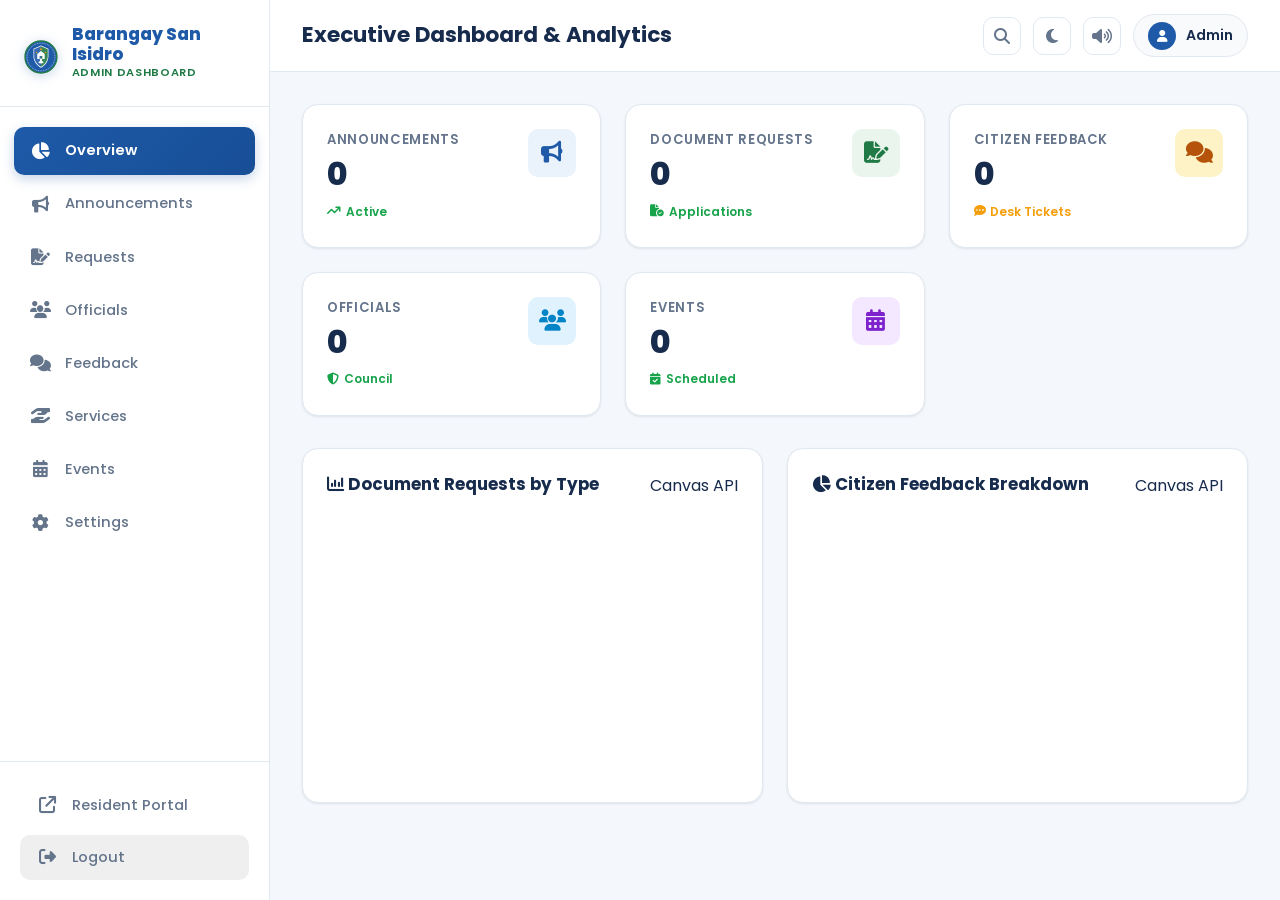
<file: proposal-rabino/admin.html>
<!DOCTYPE html>
<html lang="en" data-theme="light">
<head>
  <meta charset="UTF-8">
  <meta name="viewport" content="width=device-width, initial-scale=1.0">
  <meta name="description" content="Administrative Command Dashboard - Barangay San Isidro.">
  <title>Admin Dashboard · Barangay Portal</title>
  <link rel="preconnect" href="https://fonts.googleapis.com">
  <link rel="preconnect" href="https://fonts.gstatic.com" crossorigin>
  <link href="https://fonts.googleapis.com/css2?family=Poppins:wght@300;400;500;600;700;800&display=swap" rel="stylesheet">
  <link rel="stylesheet" href="https://cdnjs.cloudflare.com/ajax/libs/font-awesome/6.5.1/css/all.min.css">
  <link rel="stylesheet" href="assets/css/style.css">
  <link rel="stylesheet" href="assets/css/animations.css">
  <link rel="stylesheet" href="assets/css/dashboard.css">
  <link rel="stylesheet" href="assets/css/responsive.css">
</head>
<body class="admin-body page-fade-in">

  <!-- Left Sidebar -->
  <aside class="admin-sidebar" id="adminSidebar">
    <div class="sidebar-brand">
      <div class="brand-emblem-slot" style="width:36px; height:36px;"></div>
      <div>
        <div class="sidebar-title dynamic-barangay-name">Barangay San Isidro</div>
        <div class="sidebar-sub">Admin Dashboard</div>
      </div>
    </div>

    <ul class="sidebar-menu">
      <li><a href="#dashboard" class="sidebar-link active" data-tab="dashboard"><i class="fa-solid fa-chart-pie"></i> Overview</a></li>
      <li><a href="#announcements" class="sidebar-link" data-tab="announcements"><i class="fa-solid fa-bullhorn"></i> Announcements</a></li>
      <li><a href="#requests" class="sidebar-link" data-tab="requests"><i class="fa-solid fa-file-signature"></i> Requests</a></li>
      <li><a href="#officials" class="sidebar-link" data-tab="officials"><i class="fa-solid fa-users"></i> Officials</a></li>
      <li><a href="#feedback" class="sidebar-link" data-tab="feedback"><i class="fa-solid fa-comments"></i> Feedback</a></li>
      <li><a href="#services" class="sidebar-link" data-tab="services"><i class="fa-solid fa-hand-holding-hand"></i> Services</a></li>
      <li><a href="#events" class="sidebar-link" data-tab="events"><i class="fa-solid fa-calendar-days"></i> Events</a></li>
      <li><a href="#settings" class="sidebar-link" data-tab="settings"><i class="fa-solid fa-gear"></i> Settings</a></li>
    </ul>

    <div class="sidebar-footer">
      <a href="index.html" class="sidebar-link" target="_blank" style="margin-bottom:0.35rem;">
        <i class="fa-solid fa-arrow-up-right-from-square"></i> Resident Portal
      </a>
      <button type="button" class="sidebar-link btn-danger" id="adminLogoutBtn" style="width:100%; border:none;">
        <i class="fa-solid fa-right-from-bracket"></i> Logout
      </button>
    </div>
  </aside>

  <!-- Main Content Wrapper -->
  <div class="admin-main">
    <header class="admin-topbar">
      <div class="topbar-left">
        <h2 class="topbar-title" id="adminSectionTitle">Executive Dashboard &amp; Analytics</h2>
      </div>

      <div class="topbar-right">
        <button type="button" class="icon-btn search-trigger-btn" title="Search Records"><i class="fa-solid fa-magnifying-glass"></i></button>
        <button type="button" class="icon-btn theme-toggle-btn" title="Toggle Theme"><i class="fa-solid fa-moon"></i></button>
        <button type="button" class="icon-btn sound-toggle-btn" title="Toggle Sound"><i class="fa-solid fa-volume-high"></i><span class="badge-dot"></span></button>
        <div class="admin-user-pill">
          <div class="admin-avatar"><i class="fa-solid fa-user"></i></div>
          <span>Admin</span>
        </div>
      </div>
    </header>

    <main class="admin-content">

      <!-- TAB 1: EXECUTIVE DASHBOARD -->
      <section class="admin-tab-pane" id="tab-dashboard">
        <div class="admin-stats-grid">
          <div class="admin-stat-card">
            <div>
              <div class="stat-info-title">Announcements</div>
              <div class="stat-info-number" id="adminStatAnn">0</div>
              <div class="stat-info-trend"><i class="fa-solid fa-arrow-trend-up"></i> Active</div>
            </div>
            <div class="stat-card-icon" style="background:var(--primary-blue-light); color:var(--primary-blue);"><i class="fa-solid fa-bullhorn"></i></div>
          </div>

          <div class="admin-stat-card">
            <div>
              <div class="stat-info-title">Document Requests</div>
              <div class="stat-info-number" id="adminStatReq">0</div>
              <div class="stat-info-trend"><i class="fa-solid fa-file-circle-check"></i> Applications</div>
            </div>
            <div class="stat-card-icon" style="background:var(--secondary-green-light); color:var(--secondary-green);"><i class="fa-solid fa-file-signature"></i></div>
          </div>

          <div class="admin-stat-card">
            <div>
              <div class="stat-info-title">Citizen Feedback</div>
              <div class="stat-info-number" id="adminStatFb">0</div>
              <div class="stat-info-trend" style="color:var(--color-warning);"><i class="fa-solid fa-comment-dots"></i> Desk Tickets</div>
            </div>
            <div class="stat-card-icon" style="background:#FEF3C7; color:#B45309;"><i class="fa-solid fa-comments"></i></div>
          </div>

          <div class="admin-stat-card">
            <div>
              <div class="stat-info-title">Officials</div>
              <div class="stat-info-number" id="adminStatOff">0</div>
              <div class="stat-info-trend"><i class="fa-solid fa-shield-halved"></i> Council</div>
            </div>
            <div class="stat-card-icon" style="background:#E0F2FE; color:#0284C7;"><i class="fa-solid fa-users"></i></div>
          </div>

          <div class="admin-stat-card">
            <div>
              <div class="stat-info-title">Events</div>
              <div class="stat-info-number" id="adminStatEvt">0</div>
              <div class="stat-info-trend"><i class="fa-solid fa-calendar-check"></i> Scheduled</div>
            </div>
            <div class="stat-card-icon" style="background:#F3E8FF; color:#7E22CE;"><i class="fa-solid fa-calendar-days"></i></div>
          </div>
        </div>

        <!-- HTML Canvas Charts Grid -->
        <div class="admin-charts-grid">
          <div class="chart-card">
            <div class="chart-header">
              <h3 class="chart-title"><i class="fa-solid fa-chart-column text-primary-blue"></i> Document Requests by Type</h3>
              <span class="badge badge-blue">Canvas API</span>
            </div>
            <div class="chart-canvas-wrapper">
              <canvas id="requestsChartCanvas"></canvas>
            </div>
          </div>

          <div class="chart-card">
            <div class="chart-header">
              <h3 class="chart-title"><i class="fa-solid fa-chart-pie text-secondary-green"></i> Citizen Feedback Breakdown</h3>
              <span class="badge badge-green">Canvas API</span>
            </div>
            <div class="chart-canvas-wrapper">
              <canvas id="feedbackChartCanvas"></canvas>
            </div>
          </div>
        </div>
      </section>

      <!-- TAB 2: ANNOUNCEMENTS -->
      <section class="admin-tab-pane" id="tab-announcements" style="display:none;">
        <div class="admin-card">
          <div class="admin-card-header">
            <h3 class="admin-card-title">Manage Announcements</h3>
            <button type="button" class="btn btn-primary btn-sm" id="openAddAnnouncementModalBtn">
              <i class="fa-solid fa-plus"></i> New Announcement
            </button>
          </div>
          <div class="table-responsive">
            <table class="admin-table">
              <thead>
                <tr>
                  <th>#</th>
                  <th>Title &amp; Date</th>
                  <th>Category</th>
                  <th>Visibility</th>
                  <th>Actions</th>
                </tr>
              </thead>
              <tbody id="adminAnnouncementsTableBody"></tbody>
            </table>
          </div>
        </div>
      </section>

      <!-- TAB 3: DOCUMENT REQUESTS -->
      <section class="admin-tab-pane" id="tab-requests" style="display:none;">
        <div class="admin-card">
          <div class="admin-card-header">
            <h3 class="admin-card-title">Manage Document Requests</h3>
            <button type="button" class="btn btn-secondary btn-sm" id="exportRequestsCsvBtn">
              <i class="fa-solid fa-file-csv"></i> Export to CSV
            </button>
          </div>
          <div class="table-responsive">
            <table class="admin-table">
              <thead>
                <tr>
                  <th>Ref ID</th>
                  <th>Applicant</th>
                  <th>Document Type</th>
                  <th>Purpose</th>
                  <th>Date</th>
                  <th>Status</th>
                  <th>Print Slip</th>
                </tr>
              </thead>
              <tbody id="adminRequestsTableBody"></tbody>
            </table>
          </div>
        </div>
      </section>

      <!-- TAB 4: OFFICIALS DIRECTORY -->
      <section class="admin-tab-pane" id="tab-officials" style="display:none;">
        <div class="admin-card">
          <div class="admin-card-header">
            <h3 class="admin-card-title">Manage Barangay Officials</h3>
            <button type="button" class="btn btn-primary btn-sm" id="openAddOfficialModalBtn">
              <i class="fa-solid fa-user-plus"></i> Add Official
            </button>
          </div>
          <div class="table-responsive">
            <table class="admin-table">
              <thead>
                <tr>
                  <th>#</th>
                  <th>Name &amp; Email</th>
                  <th>Position</th>
                  <th>Contact Number</th>
                  <th>Actions</th>
                </tr>
              </thead>
              <tbody id="adminOfficialsTableBody"></tbody>
            </table>
          </div>
        </div>
      </section>

      <!-- TAB 5: CITIZEN FEEDBACK -->
      <section class="admin-tab-pane" id="tab-feedback" style="display:none;">
        <div class="admin-card">
          <div class="admin-card-header">
            <h3 class="admin-card-title">Citizen Feedback &amp; Complaints Desk</h3>
          </div>
          <div class="table-responsive">
            <table class="admin-table">
              <thead>
                <tr>
                  <th>#</th>
                  <th>Citizen Name</th>
                  <th>Category</th>
                  <th>Subject &amp; Message</th>
                  <th>Status</th>
                  <th>Delete</th>
                </tr>
              </thead>
              <tbody id="adminFeedbackTableBody"></tbody>
            </table>
          </div>
        </div>
      </section>

      <!-- TAB 6: SERVICES -->
      <section class="admin-tab-pane" id="tab-services" style="display:none;">
        <div class="admin-card">
          <div class="admin-card-header">
            <h3 class="admin-card-title">Frontline Community Services</h3>
          </div>
          <div class="table-responsive">
            <table class="admin-table">
              <thead>
                <tr>
                  <th>#</th>
                  <th>Service Name &amp; Description</th>
                  <th>Category</th>
                  <th>Turnaround Time</th>
                  <th>Fee</th>
                  <th>Delete</th>
                </tr>
              </thead>
              <tbody id="adminServicesTableBody"></tbody>
            </table>
          </div>
        </div>
      </section>

      <!-- TAB 7: EVENTS -->
      <section class="admin-tab-pane" id="tab-events" style="display:none;">
        <div class="admin-card">
          <div class="admin-card-header">
            <h3 class="admin-card-title">Barangay Events Calendar</h3>
          </div>
          <div class="table-responsive">
            <table class="admin-table">
              <thead>
                <tr>
                  <th>#</th>
                  <th>Event Title &amp; Details</th>
                  <th>Date &amp; Time</th>
                  <th>Venue</th>
                  <th>Delete</th>
                </tr>
              </thead>
              <tbody id="adminEventsTableBody"></tbody>
            </table>
          </div>
        </div>
      </section>

      <!-- TAB 8: PORTAL SETTINGS -->
      <section class="admin-tab-pane" id="tab-settings" style="display:none;">
        <div class="card" style="max-width:850px; margin-bottom:2rem;">
          <h3 style="font-size:1.35rem; margin-bottom:1.5rem; border-bottom:1px solid var(--border-color); padding-bottom:0.75rem;">
            <i class="fa-solid fa-sliders text-primary-blue"></i> General Barangay Configurations
          </h3>

          <form id="adminSettingsForm">
            <div style="display:grid; grid-template-columns:1fr 1fr; gap:1.25rem;">
              <div class="form-group">
                <label class="form-label" for="settingBarangayName">Barangay Name</label>
                <input type="text" id="settingBarangayName" class="form-control" required>
              </div>
              <div class="form-group">
                <label class="form-label" for="settingCity">City / Municipality</label>
                <input type="text" id="settingCity" class="form-control" required>
              </div>
            </div>

            <div style="display:grid; grid-template-columns:1fr 1fr; gap:1.25rem;">
              <div class="form-group">
                <label class="form-label" for="settingProvince">Province</label>
                <input type="text" id="settingProvince" class="form-control">
              </div>
              <div class="form-group">
                <label class="form-label" for="settingOfficeHours">Frontline Office Hours</label>
                <input type="text" id="settingOfficeHours" class="form-control">
              </div>
            </div>

            <div style="display:grid; grid-template-columns:1fr 1fr; gap:1.25rem;">
              <div class="form-group">
                <label class="form-label" for="settingHotlinePolice">Police Hotline</label>
                <input type="text" id="settingHotlinePolice" class="form-control">
              </div>
              <div class="form-group">
                <label class="form-label" for="settingHotlineFire">Fire Hotline</label>
                <input type="text" id="settingHotlineFire" class="form-control">
              </div>
            </div>

            <div style="display:grid; grid-template-columns:1fr 1fr; gap:1.25rem;">
              <div class="form-group">
                <label class="form-label" for="settingHotlineHealth">Health Center Hotline</label>
                <input type="text" id="settingHotlineHealth" class="form-control">
              </div>
              <div class="form-group">
                <label class="form-label" for="settingHotlineOffice">Barangay Desk Phone</label>
                <input type="text" id="settingHotlineOffice" class="form-control">
              </div>
            </div>

            <div class="form-group">
              <label class="form-label" for="settingAddress">Barangay Hall Address</label>
              <input type="text" id="settingAddress" class="form-control">
            </div>

            <div class="form-group">
              <label class="form-label" for="settingEmail">Official Email</label>
              <input type="email" id="settingEmail" class="form-control">
            </div>

            <div style="display:flex; justify-content:space-between; align-items:center; margin-top:2rem; padding-top:1.25rem; border-top:1px solid var(--border-color);">
              <button type="button" class="btn btn-outline" id="resetDemoDataBtn">
                <i class="fa-solid fa-rotate-left"></i> Re-seed Sample Demo Records
              </button>
              <button type="submit" class="btn btn-primary">
                <i class="fa-solid fa-floppy-disk"></i> Save Portal Settings
              </button>
            </div>
          </form>
        </div>
      </section>

    </main>
  </div>

  <div id="toastContainer" class="toast-container" aria-live="polite"></div>

  <!-- Scripts -->
  <script src="assets/js/storage.js"></script>
  <script src="assets/js/sound.js"></script>
  <script src="assets/js/auth.js"></script>
  <script src="assets/js/components.js"></script>
  <script src="assets/js/dashboard.js"></script>
</body>
</html>
</file>
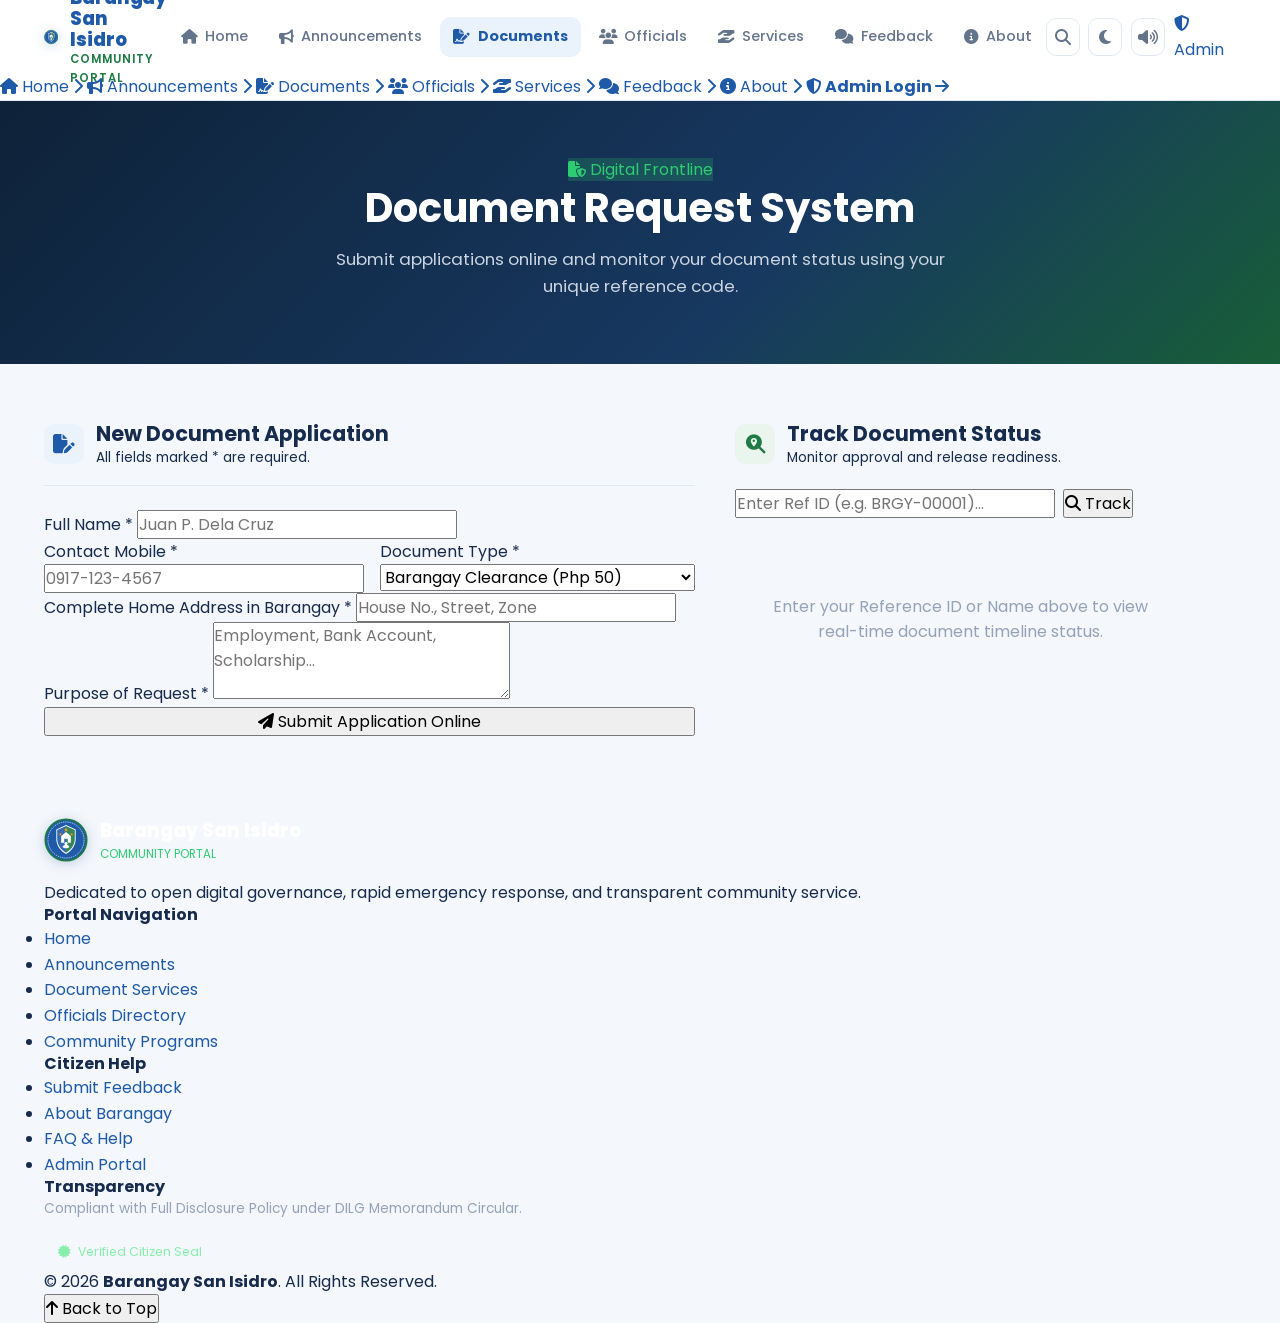
<file: proposal-rabino/documents.html>
<!DOCTYPE html>
<html lang="en" data-theme="light">
<head>
  <meta charset="UTF-8">
  <meta name="viewport" content="width=device-width, initial-scale=1.0">
  <meta name="description" content="Request Barangay Clearance, Certificate of Residency, Indigency, and Track Status Online.">
  <title>Document Requests · Barangay Community Portal</title>
  <link rel="preconnect" href="https://fonts.googleapis.com">
  <link rel="preconnect" href="https://fonts.gstatic.com" crossorigin>
  <link href="https://fonts.googleapis.com/css2?family=Poppins:wght@300;400;500;600;700;800&display=swap" rel="stylesheet">
  <link rel="stylesheet" href="https://cdnjs.cloudflare.com/ajax/libs/font-awesome/6.5.1/css/all.min.css">
  <link rel="stylesheet" href="assets/css/style.css">
  <link rel="stylesheet" href="assets/css/animations.css">
  <link rel="stylesheet" href="assets/css/responsive.css">
</head>
<body class="page-fade-in">

  <!-- Header -->
  <header class="site-header" id="siteHeader">
    <div class="header-container">
      <a href="index.html" class="brand-link" aria-label="Home">
        <div class="brand-emblem-slot"></div>
        <div class="brand-titles">
          <span class="brand-name dynamic-barangay-name">Barangay San Isidro</span>
          <span class="brand-tagline">Community Portal</span>
        </div>
      </a>

      <nav class="main-nav" aria-label="Main Navigation">
        <a href="index.html" class="nav-item"><i class="fa-solid fa-house"></i> Home</a>
        <a href="announcements.html" class="nav-item"><i class="fa-solid fa-bullhorn"></i> Announcements</a>
        <a href="documents.html" class="nav-item active"><i class="fa-solid fa-file-signature"></i> Documents</a>
        <a href="officials.html" class="nav-item"><i class="fa-solid fa-users"></i> Officials</a>
        <a href="services.html" class="nav-item"><i class="fa-solid fa-hand-holding-hand"></i> Services</a>
        <a href="feedback.html" class="nav-item"><i class="fa-solid fa-comments"></i> Feedback</a>
        <a href="about.html" class="nav-item"><i class="fa-solid fa-circle-info"></i> About</a>
      </nav>

      <div class="header-actions">
        <button type="button" class="icon-btn search-trigger-btn" title="Search Records"><i class="fa-solid fa-magnifying-glass"></i></button>
        <button type="button" class="icon-btn theme-toggle-btn" title="Toggle Theme"><i class="fa-solid fa-moon"></i></button>
        <button type="button" class="icon-btn sound-toggle-btn" title="Toggle Sound"><i class="fa-solid fa-volume-high"></i><span class="badge-dot"></span></button>
        <a href="login.html" class="btn btn-primary btn-sm"><i class="fa-solid fa-shield-halved"></i> Admin</a>
        <button type="button" class="hamburger-btn" id="hamburgerBtn" aria-label="Menu"><span></span><span></span><span></span></button>
      </div>
    </div>

    <!-- Mobile Drawer -->
    <nav class="mobile-nav-drawer" id="mobileNavDrawer">
      <a href="index.html" class="mobile-nav-link"><span><i class="fa-solid fa-house"></i> Home</span> <i class="fa-solid fa-chevron-right"></i></a>
      <a href="announcements.html" class="mobile-nav-link"><span><i class="fa-solid fa-bullhorn"></i> Announcements</span> <i class="fa-solid fa-chevron-right"></i></a>
      <a href="documents.html" class="mobile-nav-link active"><span><i class="fa-solid fa-file-signature"></i> Documents</span> <i class="fa-solid fa-chevron-right"></i></a>
      <a href="officials.html" class="mobile-nav-link"><span><i class="fa-solid fa-users"></i> Officials</span> <i class="fa-solid fa-chevron-right"></i></a>
      <a href="services.html" class="mobile-nav-link"><span><i class="fa-solid fa-hand-holding-hand"></i> Services</span> <i class="fa-solid fa-chevron-right"></i></a>
      <a href="feedback.html" class="mobile-nav-link"><span><i class="fa-solid fa-comments"></i> Feedback</span> <i class="fa-solid fa-chevron-right"></i></a>
      <a href="about.html" class="mobile-nav-link"><span><i class="fa-solid fa-circle-info"></i> About</span> <i class="fa-solid fa-chevron-right"></i></a>
      <a href="login.html" class="mobile-nav-link" style="color:var(--primary-blue); font-weight:700;"><span><i class="fa-solid fa-shield-halved"></i> Admin Login</span> <i class="fa-solid fa-arrow-right"></i></a>
    </nav>
  </header>

  <!-- Banner -->
  <section style="background: linear-gradient(135deg, #0E2238 0%, #173860 60%, #185E38 100%); color: #FFFFFF; padding: 3.5rem 0 4rem 0;">
    <div class="container" style="text-align: center;">
      <span class="badge" style="background: rgba(46, 204, 113, 0.2); color: #2ECC71; margin-bottom: 0.85rem;"><i class="fa-solid fa-file-shield"></i> Digital Frontline</span>
      <h1 style="color: #FFFFFF; font-size: 2.5rem; margin-bottom: 0.75rem;">Document Request System</h1>
      <p style="color: #CBD5E1; max-width: 620px; margin: 0 auto; font-size: 1.05rem;">
        Submit applications online and monitor your document status using your unique reference code.
      </p>
    </div>
  </section>

  <!-- Main Content -->
  <main class="container" style="padding-top: 3.5rem; padding-bottom: 5rem;">
    <div style="display: grid; grid-template-columns: 1.1fr 0.9fr; gap: 2.5rem; align-items: start;">
      
      <!-- Request Form Card -->
      <div class="card">
        <div style="display:flex; align-items:center; gap:0.75rem; margin-bottom:1.5rem; border-bottom:1px solid var(--border-color); padding-bottom:1rem;">
          <div style="width:40px; height:40px; border-radius:var(--radius-md); background:var(--primary-blue-light); color:var(--primary-blue); display:flex; align-items:center; justify-content:center; font-size:1.2rem;">
            <i class="fa-solid fa-file-pen"></i>
          </div>
          <div>
            <h3 style="font-size:1.3rem; margin:0;">New Document Application</h3>
            <p style="font-size:0.85rem; margin:0;">All fields marked * are required.</p>
          </div>
        </div>

        <form id="documentRequestForm">
          <div class="form-group">
            <label class="form-label" for="reqFullName">Full Name *</label>
            <input type="text" id="reqFullName" class="form-control" placeholder="Juan P. Dela Cruz" required>
          </div>

          <div style="display:grid; grid-template-columns:1fr 1fr; gap:1rem;">
            <div class="form-group">
              <label class="form-label" for="reqContact">Contact Mobile *</label>
              <input type="tel" id="reqContact" class="form-control" placeholder="0917-123-4567" required>
            </div>
            <div class="form-group">
              <label class="form-label" for="reqDocType">Document Type *</label>
              <select id="reqDocType" class="form-control" required>
                <option value="Barangay Clearance">Barangay Clearance (Php 50)</option>
                <option value="Certificate of Residency">Certificate of Residency (Free)</option>
                <option value="Certificate of Indigency">Certificate of Indigency (Free)</option>
                <option value="Business Permit Clearance">Business Permit Clearance (Php 250)</option>
              </select>
            </div>
          </div>

          <div class="form-group">
            <label class="form-label" for="reqAddress">Complete Home Address in Barangay *</label>
            <input type="text" id="reqAddress" class="form-control" placeholder="House No., Street, Zone" required>
          </div>

          <div class="form-group">
            <label class="form-label" for="reqPurpose">Purpose of Request *</label>
            <textarea id="reqPurpose" class="form-control" rows="3" placeholder="Employment, Bank Account, Scholarship..." required></textarea>
          </div>

          <button type="submit" class="btn btn-primary btn-lg" style="width: 100%;">
            <i class="fa-solid fa-paper-plane"></i> Submit Application Online
          </button>
        </form>
      </div>

      <!-- Tracker Card -->
      <div>
        <div class="card">
          <div style="display:flex; align-items:center; gap:0.75rem; margin-bottom:1.25rem;">
            <div style="width:40px; height:40px; border-radius:var(--radius-md); background:var(--secondary-green-light); color:var(--secondary-green); display:flex; align-items:center; justify-content:center; font-size:1.2rem;">
              <i class="fa-solid fa-magnifying-glass-location"></i>
            </div>
            <div>
              <h3 style="font-size:1.3rem; margin:0;">Track Document Status</h3>
              <p style="font-size:0.85rem; margin:0;">Monitor approval and release readiness.</p>
            </div>
          </div>

          <div style="display:flex; gap:0.5rem; margin-bottom:1.5rem;">
            <input type="text" id="trackSearchInput" class="form-control" placeholder="Enter Ref ID (e.g. BRGY-00001)...">
            <button type="button" id="trackSearchBtn" class="btn btn-secondary"><i class="fa-solid fa-magnifying-glass"></i> Track</button>
          </div>

          <div id="trackResultBox">
            <div style="text-align: center; padding: 2.5rem 1rem; color: var(--text-muted);">
              <i class="fa-solid fa-file-magnifying-glass" style="font-size: 2.5rem; margin-bottom: 0.75rem; display: block;"></i>
              Enter your Reference ID or Name above to view real-time document timeline status.
            </div>
          </div>
        </div>
      </div>
    </div>
  </main>

  <!-- Site Footer -->
  <footer class="site-footer">
    <div class="container">
      <div class="footer-grid">
        <div>
          <div style="display:flex; align-items:center; gap:0.75rem; margin-bottom:1rem;">
            <div class="brand-emblem-slot"></div>
            <div>
              <div style="color:#FFF; font-weight:800; font-size:1.15rem;" class="dynamic-barangay-name">Barangay San Isidro</div>
              <div style="color:var(--secondary-green-accent); font-size:0.72rem; text-transform:uppercase;">Community Portal</div>
            </div>
          </div>
          <p class="footer-brand-desc">Dedicated to open digital governance, rapid emergency response, and transparent community service.</p>
        </div>
        <div>
          <h4 class="footer-col-title">Portal Navigation</h4>
          <ul class="footer-links">
            <li><a href="index.html">Home</a></li>
            <li><a href="announcements.html">Announcements</a></li>
            <li><a href="documents.html">Document Services</a></li>
            <li><a href="officials.html">Officials Directory</a></li>
            <li><a href="services.html">Community Programs</a></li>
          </ul>
        </div>
        <div>
          <h4 class="footer-col-title">Citizen Help</h4>
          <ul class="footer-links">
            <li><a href="feedback.html">Submit Feedback</a></li>
            <li><a href="about.html">About Barangay</a></li>
            <li><a href="about.html#faq">FAQ &amp; Help</a></li>
            <li><a href="login.html">Admin Portal</a></li>
          </ul>
        </div>
        <div>
          <h4 class="footer-col-title">Transparency</h4>
          <p style="font-size:0.85rem; color:#94A3B8; margin-bottom:1rem;">Compliant with Full Disclosure Policy under DILG Memorandum Circular.</p>
          <div style="display:inline-flex; align-items:center; gap:0.5rem; background:rgba(255,255,255,0.08); padding:0.4rem 0.85rem; border-radius:var(--radius-md); font-size:0.78rem; color:#86EFAC;">
            <i class="fa-solid fa-certificate"></i> Verified Citizen Seal
          </div>
        </div>
      </div>
      <div class="footer-bottom">
        <div>&copy; 2026 <strong class="dynamic-barangay-name">Barangay San Isidro</strong>. All Rights Reserved.</div>
        <button type="button" class="back-to-top-btn"><i class="fa-solid fa-arrow-up"></i> Back to Top</button>
      </div>
    </div>
  </footer>

  <div id="toastContainer" class="toast-container" aria-live="polite"></div>

  <!-- Scripts -->
  <script src="assets/js/storage.js"></script>
  <script src="assets/js/sound.js"></script>
  <script src="assets/js/components.js"></script>
  <script src="assets/js/documents.js"></script>
</body>
</html>
</file>
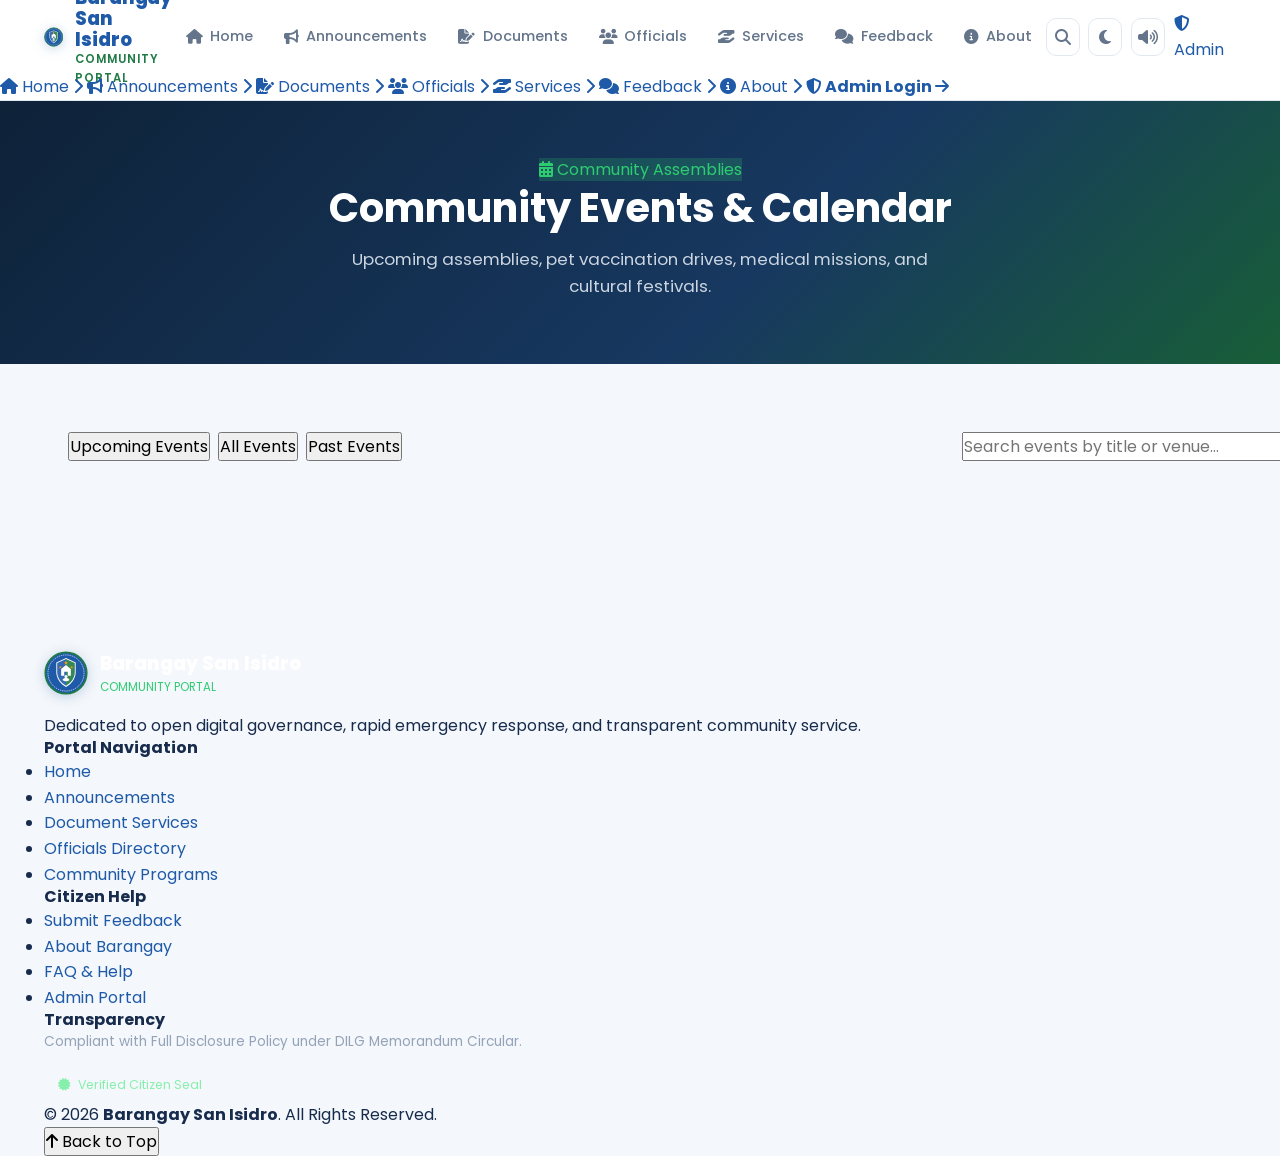
<file: proposal-rabino/events.html>
<!DOCTYPE html>
<html lang="en" data-theme="light">
<head>
  <meta charset="UTF-8">
  <meta name="viewport" content="width=device-width, initial-scale=1.0">
  <meta name="description" content="Community Calendar & Events - Barangay San Isidro.">
  <title>Events Calendar · Barangay Community Portal</title>
  <link rel="preconnect" href="https://fonts.googleapis.com">
  <link rel="preconnect" href="https://fonts.gstatic.com" crossorigin>
  <link href="https://fonts.googleapis.com/css2?family=Poppins:wght@300;400;500;600;700;800&display=swap" rel="stylesheet">
  <link rel="stylesheet" href="https://cdnjs.cloudflare.com/ajax/libs/font-awesome/6.5.1/css/all.min.css">
  <link rel="stylesheet" href="assets/css/style.css">
  <link rel="stylesheet" href="assets/css/animations.css">
  <link rel="stylesheet" href="assets/css/responsive.css">
</head>
<body class="page-fade-in">

  <!-- Header -->
  <header class="site-header" id="siteHeader">
    <div class="header-container">
      <a href="index.html" class="brand-link" aria-label="Home">
        <div class="brand-emblem-slot"></div>
        <div class="brand-titles">
          <span class="brand-name dynamic-barangay-name">Barangay San Isidro</span>
          <span class="brand-tagline">Community Portal</span>
        </div>
      </a>

      <nav class="main-nav" aria-label="Main Navigation">
        <a href="index.html" class="nav-item"><i class="fa-solid fa-house"></i> Home</a>
        <a href="announcements.html" class="nav-item"><i class="fa-solid fa-bullhorn"></i> Announcements</a>
        <a href="documents.html" class="nav-item"><i class="fa-solid fa-file-signature"></i> Documents</a>
        <a href="officials.html" class="nav-item"><i class="fa-solid fa-users"></i> Officials</a>
        <a href="services.html" class="nav-item"><i class="fa-solid fa-hand-holding-hand"></i> Services</a>
        <a href="feedback.html" class="nav-item"><i class="fa-solid fa-comments"></i> Feedback</a>
        <a href="about.html" class="nav-item"><i class="fa-solid fa-circle-info"></i> About</a>
      </nav>

      <div class="header-actions">
        <button type="button" class="icon-btn search-trigger-btn" title="Search Records"><i class="fa-solid fa-magnifying-glass"></i></button>
        <button type="button" class="icon-btn theme-toggle-btn" title="Toggle Theme"><i class="fa-solid fa-moon"></i></button>
        <button type="button" class="icon-btn sound-toggle-btn" title="Toggle Sound"><i class="fa-solid fa-volume-high"></i><span class="badge-dot"></span></button>
        <a href="login.html" class="btn btn-primary btn-sm"><i class="fa-solid fa-shield-halved"></i> Admin</a>
        <button type="button" class="hamburger-btn" id="hamburgerBtn" aria-label="Menu"><span></span><span></span><span></span></button>
      </div>
    </div>

    <!-- Mobile Drawer -->
    <nav class="mobile-nav-drawer" id="mobileNavDrawer">
      <a href="index.html" class="mobile-nav-link"><span><i class="fa-solid fa-house"></i> Home</span> <i class="fa-solid fa-chevron-right"></i></a>
      <a href="announcements.html" class="mobile-nav-link"><span><i class="fa-solid fa-bullhorn"></i> Announcements</span> <i class="fa-solid fa-chevron-right"></i></a>
      <a href="documents.html" class="mobile-nav-link"><span><i class="fa-solid fa-file-signature"></i> Documents</span> <i class="fa-solid fa-chevron-right"></i></a>
      <a href="officials.html" class="mobile-nav-link"><span><i class="fa-solid fa-users"></i> Officials</span> <i class="fa-solid fa-chevron-right"></i></a>
      <a href="services.html" class="mobile-nav-link"><span><i class="fa-solid fa-hand-holding-hand"></i> Services</span> <i class="fa-solid fa-chevron-right"></i></a>
      <a href="feedback.html" class="mobile-nav-link"><span><i class="fa-solid fa-comments"></i> Feedback</span> <i class="fa-solid fa-chevron-right"></i></a>
      <a href="about.html" class="mobile-nav-link"><span><i class="fa-solid fa-circle-info"></i> About</span> <i class="fa-solid fa-chevron-right"></i></a>
      <a href="login.html" class="mobile-nav-link" style="color:var(--primary-blue); font-weight:700;"><span><i class="fa-solid fa-shield-halved"></i> Admin Login</span> <i class="fa-solid fa-arrow-right"></i></a>
    </nav>
  </header>

  <!-- Banner -->
  <section style="background: linear-gradient(135deg, #0E2238 0%, #173860 60%, #185E38 100%); color: #FFFFFF; padding: 3.5rem 0 4rem 0;">
    <div class="container" style="text-align: center;">
      <span class="badge" style="background: rgba(46, 204, 113, 0.2); color: #2ECC71; margin-bottom: 0.85rem;"><i class="fa-solid fa-calendar-days"></i> Community Assemblies</span>
      <h1 style="color: #FFFFFF; font-size: 2.5rem; margin-bottom: 0.75rem;">Community Events &amp; Calendar</h1>
      <p style="color: #CBD5E1; max-width: 620px; margin: 0 auto; font-size: 1.05rem;">
        Upcoming assemblies, pet vaccination drives, medical missions, and cultural festivals.
      </p>
    </div>
  </section>

  <!-- Main Content -->
  <main class="container" style="padding-top: 3rem; padding-bottom: 5rem;">
    <!-- Filter and Search Toolbar -->
    <div class="card" style="margin-bottom: 2.5rem; padding: 1.25rem 1.5rem;">
      <div style="display: flex; align-items: center; justify-content: space-between; flex-wrap: wrap; gap: 1rem;">
        <div style="display: flex; align-items: center; gap: 0.5rem; flex-wrap: wrap;">
          <button type="button" class="btn btn-outline btn-sm event-tab-btn active" data-tab="upcoming">Upcoming Events</button>
          <button type="button" class="btn btn-outline btn-sm event-tab-btn" data-tab="all">All Events</button>
          <button type="button" class="btn btn-outline btn-sm event-tab-btn" data-tab="past">Past Events</button>
        </div>

        <div style="width: 250px;">
          <input type="text" id="eventSearchInput" class="form-control" placeholder="Search events by title or venue...">
        </div>
      </div>
    </div>

    <!-- Events Grid -->
    <div id="eventsGrid" style="display: grid; grid-template-columns: repeat(auto-fit, minmax(320px, 1fr)); gap: 1.75rem; margin-bottom: 3rem;">
      <!-- Injected via events.js -->
    </div>
  </main>

  <!-- Site Footer -->
  <footer class="site-footer">
    <div class="container">
      <div class="footer-grid">
        <div>
          <div style="display:flex; align-items:center; gap:0.75rem; margin-bottom:1rem;">
            <div class="brand-emblem-slot"></div>
            <div>
              <div style="color:#FFF; font-weight:800; font-size:1.15rem;" class="dynamic-barangay-name">Barangay San Isidro</div>
              <div style="color:var(--secondary-green-accent); font-size:0.72rem; text-transform:uppercase;">Community Portal</div>
            </div>
          </div>
          <p class="footer-brand-desc">Dedicated to open digital governance, rapid emergency response, and transparent community service.</p>
        </div>
        <div>
          <h4 class="footer-col-title">Portal Navigation</h4>
          <ul class="footer-links">
            <li><a href="index.html">Home</a></li>
            <li><a href="announcements.html">Announcements</a></li>
            <li><a href="documents.html">Document Services</a></li>
            <li><a href="officials.html">Officials Directory</a></li>
            <li><a href="services.html">Community Programs</a></li>
          </ul>
        </div>
        <div>
          <h4 class="footer-col-title">Citizen Help</h4>
          <ul class="footer-links">
            <li><a href="feedback.html">Submit Feedback</a></li>
            <li><a href="about.html">About Barangay</a></li>
            <li><a href="about.html#faq">FAQ &amp; Help</a></li>
            <li><a href="login.html">Admin Portal</a></li>
          </ul>
        </div>
        <div>
          <h4 class="footer-col-title">Transparency</h4>
          <p style="font-size:0.85rem; color:#94A3B8; margin-bottom:1rem;">Compliant with Full Disclosure Policy under DILG Memorandum Circular.</p>
          <div style="display:inline-flex; align-items:center; gap:0.5rem; background:rgba(255,255,255,0.08); padding:0.4rem 0.85rem; border-radius:var(--radius-md); font-size:0.78rem; color:#86EFAC;">
            <i class="fa-solid fa-certificate"></i> Verified Citizen Seal
          </div>
        </div>
      </div>
      <div class="footer-bottom">
        <div>&copy; 2026 <strong class="dynamic-barangay-name">Barangay San Isidro</strong>. All Rights Reserved.</div>
        <button type="button" class="back-to-top-btn"><i class="fa-solid fa-arrow-up"></i> Back to Top</button>
      </div>
    </div>
  </footer>

  <div id="toastContainer" class="toast-container" aria-live="polite"></div>

  <!-- Scripts -->
  <script src="assets/js/storage.js"></script>
  <script src="assets/js/sound.js"></script>
  <script src="assets/js/components.js"></script>
  <script src="assets/js/events.js"></script>
</body>
</html>
</file>
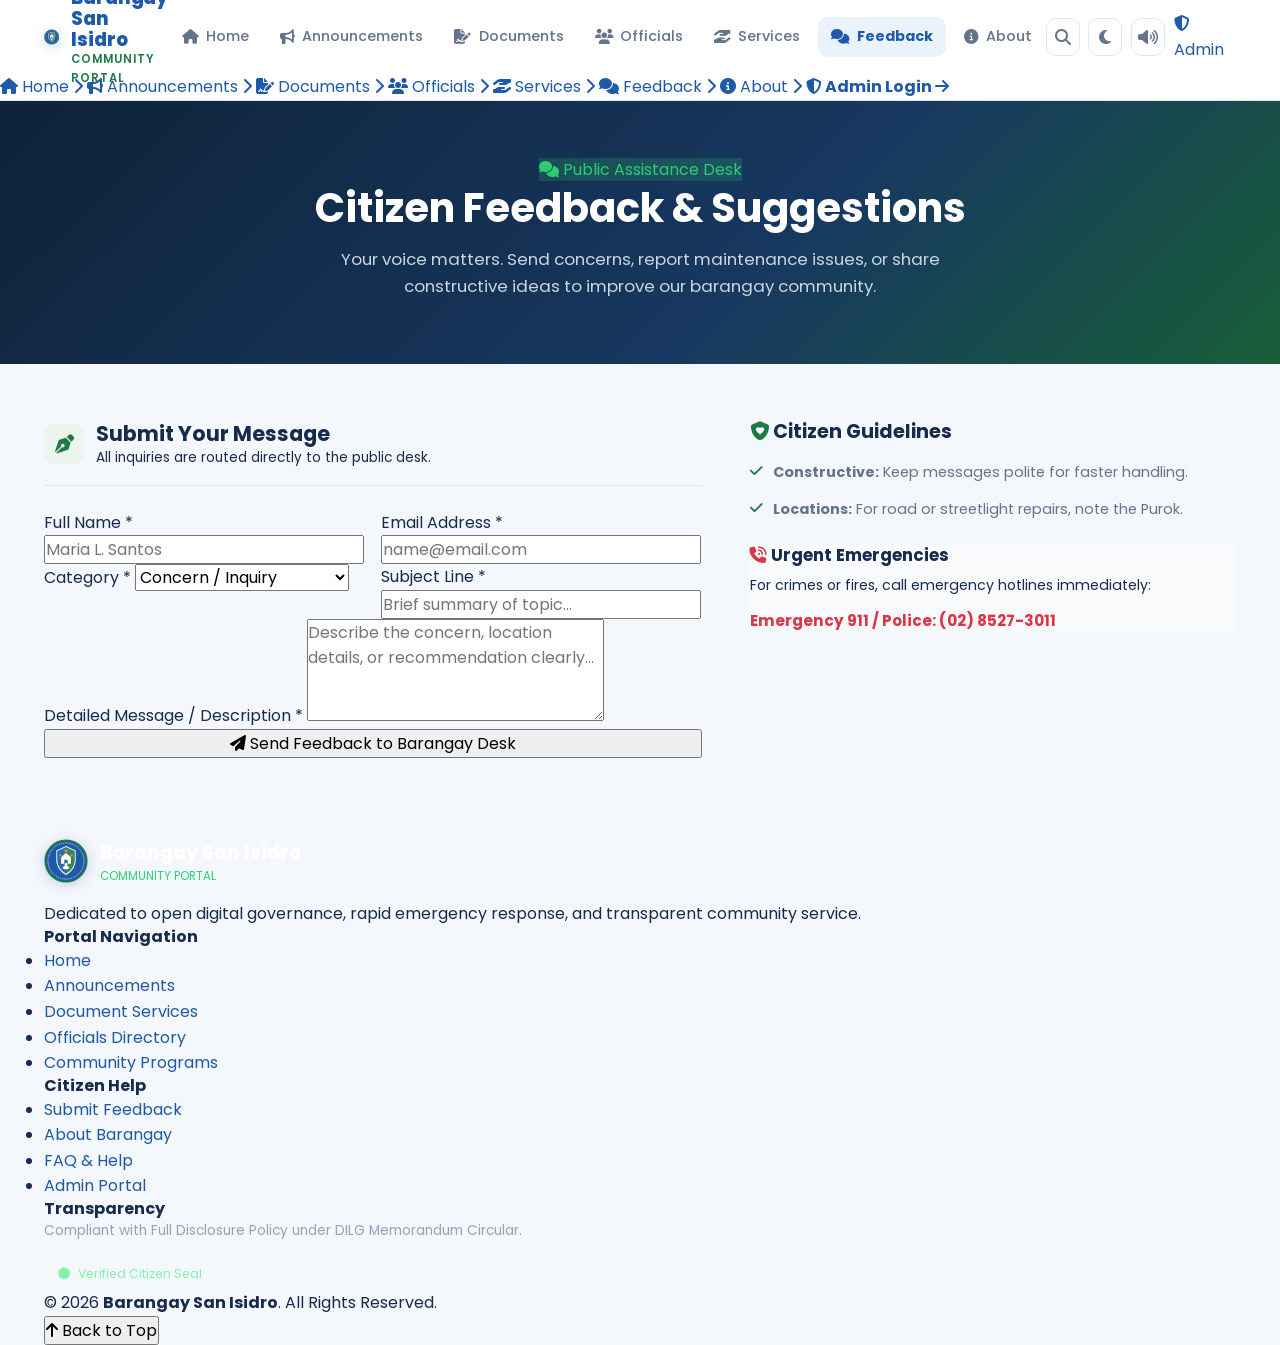
<file: proposal-rabino/feedback.html>
<!DOCTYPE html>
<html lang="en" data-theme="light">
<head>
  <meta charset="UTF-8">
  <meta name="viewport" content="width=device-width, initial-scale=1.0">
  <meta name="description" content="Submit Citizen Feedback, Incident Reports, and Community Suggestions - Barangay San Isidro.">
  <title>Citizen Feedback · Barangay Community Portal</title>
  <link rel="preconnect" href="https://fonts.googleapis.com">
  <link rel="preconnect" href="https://fonts.gstatic.com" crossorigin>
  <link href="https://fonts.googleapis.com/css2?family=Poppins:wght@300;400;500;600;700;800&display=swap" rel="stylesheet">
  <link rel="stylesheet" href="https://cdnjs.cloudflare.com/ajax/libs/font-awesome/6.5.1/css/all.min.css">
  <link rel="stylesheet" href="assets/css/style.css">
  <link rel="stylesheet" href="assets/css/animations.css">
  <link rel="stylesheet" href="assets/css/responsive.css">
</head>
<body class="page-fade-in">

  <!-- Header -->
  <header class="site-header" id="siteHeader">
    <div class="header-container">
      <a href="index.html" class="brand-link" aria-label="Home">
        <div class="brand-emblem-slot"></div>
        <div class="brand-titles">
          <span class="brand-name dynamic-barangay-name">Barangay San Isidro</span>
          <span class="brand-tagline">Community Portal</span>
        </div>
      </a>

      <nav class="main-nav" aria-label="Main Navigation">
        <a href="index.html" class="nav-item"><i class="fa-solid fa-house"></i> Home</a>
        <a href="announcements.html" class="nav-item"><i class="fa-solid fa-bullhorn"></i> Announcements</a>
        <a href="documents.html" class="nav-item"><i class="fa-solid fa-file-signature"></i> Documents</a>
        <a href="officials.html" class="nav-item"><i class="fa-solid fa-users"></i> Officials</a>
        <a href="services.html" class="nav-item"><i class="fa-solid fa-hand-holding-hand"></i> Services</a>
        <a href="feedback.html" class="nav-item active"><i class="fa-solid fa-comments"></i> Feedback</a>
        <a href="about.html" class="nav-item"><i class="fa-solid fa-circle-info"></i> About</a>
      </nav>

      <div class="header-actions">
        <button type="button" class="icon-btn search-trigger-btn" title="Search Records"><i class="fa-solid fa-magnifying-glass"></i></button>
        <button type="button" class="icon-btn theme-toggle-btn" title="Toggle Theme"><i class="fa-solid fa-moon"></i></button>
        <button type="button" class="icon-btn sound-toggle-btn" title="Toggle Sound"><i class="fa-solid fa-volume-high"></i><span class="badge-dot"></span></button>
        <a href="login.html" class="btn btn-primary btn-sm"><i class="fa-solid fa-shield-halved"></i> Admin</a>
        <button type="button" class="hamburger-btn" id="hamburgerBtn" aria-label="Menu"><span></span><span></span><span></span></button>
      </div>
    </div>

    <!-- Mobile Drawer -->
    <nav class="mobile-nav-drawer" id="mobileNavDrawer">
      <a href="index.html" class="mobile-nav-link"><span><i class="fa-solid fa-house"></i> Home</span> <i class="fa-solid fa-chevron-right"></i></a>
      <a href="announcements.html" class="mobile-nav-link"><span><i class="fa-solid fa-bullhorn"></i> Announcements</span> <i class="fa-solid fa-chevron-right"></i></a>
      <a href="documents.html" class="mobile-nav-link"><span><i class="fa-solid fa-file-signature"></i> Documents</span> <i class="fa-solid fa-chevron-right"></i></a>
      <a href="officials.html" class="mobile-nav-link"><span><i class="fa-solid fa-users"></i> Officials</span> <i class="fa-solid fa-chevron-right"></i></a>
      <a href="services.html" class="mobile-nav-link"><span><i class="fa-solid fa-hand-holding-hand"></i> Services</span> <i class="fa-solid fa-chevron-right"></i></a>
      <a href="feedback.html" class="mobile-nav-link active"><span><i class="fa-solid fa-comments"></i> Feedback</span> <i class="fa-solid fa-chevron-right"></i></a>
      <a href="about.html" class="mobile-nav-link"><span><i class="fa-solid fa-circle-info"></i> About</span> <i class="fa-solid fa-chevron-right"></i></a>
      <a href="login.html" class="mobile-nav-link" style="color:var(--primary-blue); font-weight:700;"><span><i class="fa-solid fa-shield-halved"></i> Admin Login</span> <i class="fa-solid fa-arrow-right"></i></a>
    </nav>
  </header>

  <!-- Banner -->
  <section style="background: linear-gradient(135deg, #0E2238 0%, #173860 60%, #185E38 100%); color: #FFFFFF; padding: 3.5rem 0 4rem 0;">
    <div class="container" style="text-align: center;">
      <span class="badge" style="background: rgba(46, 204, 113, 0.2); color: #2ECC71; margin-bottom: 0.85rem;"><i class="fa-solid fa-comments"></i> Public Assistance Desk</span>
      <h1 style="color: #FFFFFF; font-size: 2.5rem; margin-bottom: 0.75rem;">Citizen Feedback &amp; Suggestions</h1>
      <p style="color: #CBD5E1; max-width: 620px; margin: 0 auto; font-size: 1.05rem;">
        Your voice matters. Send concerns, report maintenance issues, or share constructive ideas to improve our barangay community.
      </p>
    </div>
  </section>

  <!-- Main Content -->
  <main class="container" style="padding-top: 3.5rem; padding-bottom: 5rem;">
    <div style="display: grid; grid-template-columns: 1.15fr 0.85fr; gap: 3rem; align-items: start;">
      
      <!-- Feedback Form Card -->
      <div class="card">
        <div style="display:flex; align-items:center; gap:0.75rem; margin-bottom:1.5rem; border-bottom:1px solid var(--border-color); padding-bottom:1rem;">
          <div style="width:40px; height:40px; border-radius:var(--radius-md); background:var(--secondary-green-light); color:var(--secondary-green); display:flex; align-items:center; justify-content:center; font-size:1.2rem;">
            <i class="fa-solid fa-pen-nib"></i>
          </div>
          <div>
            <h3 style="font-size:1.3rem; margin:0;">Submit Your Message</h3>
            <p style="font-size:0.85rem; margin:0;">All inquiries are routed directly to the public desk.</p>
          </div>
        </div>

        <form id="citizenFeedbackForm">
          <div style="display:grid; grid-template-columns:1fr 1fr; gap:1rem;">
            <div class="form-group">
              <label class="form-label" for="fbName">Full Name *</label>
              <input type="text" id="fbName" class="form-control" placeholder="Maria L. Santos" required>
            </div>
            <div class="form-group">
              <label class="form-label" for="fbEmail">Email Address *</label>
              <input type="email" id="fbEmail" class="form-control" placeholder="name@email.com" required>
            </div>
          </div>

          <div style="display:grid; grid-template-columns:1fr 1fr; gap:1rem;">
            <div class="form-group">
              <label class="form-label" for="fbCategory">Category *</label>
              <select id="fbCategory" class="form-control" required>
                <option value="Concern">Concern / Inquiry</option>
                <option value="Report">Report Incident / Issue</option>
                <option value="Suggestion">Constructive Suggestion</option>
              </select>
            </div>
            <div class="form-group">
              <label class="form-label" for="fbSubject">Subject Line *</label>
              <input type="text" id="fbSubject" class="form-control" placeholder="Brief summary of topic..." required>
            </div>
          </div>

          <div class="form-group">
            <label class="form-label" for="fbMessage">Detailed Message / Description *</label>
            <textarea id="fbMessage" class="form-control" rows="4" placeholder="Describe the concern, location details, or recommendation clearly..." required></textarea>
          </div>

          <button type="submit" class="btn btn-secondary btn-lg" style="width: 100%;">
            <i class="fa-solid fa-paper-plane"></i> Send Feedback to Barangay Desk
          </button>
        </form>
      </div>

      <!-- Guidelines Card -->
      <div>
        <div class="card" style="margin-bottom: 1.5rem;">
          <h3 style="font-size: 1.2rem; margin-bottom: 1rem; color: var(--text-primary);"><i class="fa-solid fa-shield-heart" style="color:var(--secondary-green);"></i> Citizen Guidelines</h3>
          <ul style="list-style:none; padding:0; display:flex; flex-direction:column; gap:0.85rem; font-size:0.9rem; color:var(--text-secondary);">
            <li style="display:flex; align-items:flex-start; gap:0.65rem;">
              <i class="fa-solid fa-check" style="color:var(--secondary-green); margin-top:3px;"></i>
              <span><strong>Constructive:</strong> Keep messages polite for faster handling.</span>
            </li>
            <li style="display:flex; align-items:flex-start; gap:0.65rem;">
              <i class="fa-solid fa-check" style="color:var(--secondary-green); margin-top:3px;"></i>
              <span><strong>Locations:</strong> For road or streetlight repairs, note the Purok.</span>
            </li>
          </ul>
        </div>

        <div class="card" style="background: var(--bg-alt);">
          <h4 style="font-size: 1.05rem; margin-bottom: 0.5rem;"><i class="fa-solid fa-phone-volume" style="color:var(--color-danger);"></i> Urgent Emergencies</h4>
          <p style="font-size: 0.88rem; margin-bottom: 0.75rem;">For crimes or fires, call emergency hotlines immediately:</p>
          <div style="font-size: 0.95rem; font-weight: 700; color: var(--color-danger);">
            Emergency 911 / Police: (02) 8527-3011
          </div>
        </div>
      </div>
    </div>
  </main>

  <!-- Site Footer -->
  <footer class="site-footer">
    <div class="container">
      <div class="footer-grid">
        <div>
          <div style="display:flex; align-items:center; gap:0.75rem; margin-bottom:1rem;">
            <div class="brand-emblem-slot"></div>
            <div>
              <div style="color:#FFF; font-weight:800; font-size:1.15rem;" class="dynamic-barangay-name">Barangay San Isidro</div>
              <div style="color:var(--secondary-green-accent); font-size:0.72rem; text-transform:uppercase;">Community Portal</div>
            </div>
          </div>
          <p class="footer-brand-desc">Dedicated to open digital governance, rapid emergency response, and transparent community service.</p>
        </div>
        <div>
          <h4 class="footer-col-title">Portal Navigation</h4>
          <ul class="footer-links">
            <li><a href="index.html">Home</a></li>
            <li><a href="announcements.html">Announcements</a></li>
            <li><a href="documents.html">Document Services</a></li>
            <li><a href="officials.html">Officials Directory</a></li>
            <li><a href="services.html">Community Programs</a></li>
          </ul>
        </div>
        <div>
          <h4 class="footer-col-title">Citizen Help</h4>
          <ul class="footer-links">
            <li><a href="feedback.html">Submit Feedback</a></li>
            <li><a href="about.html">About Barangay</a></li>
            <li><a href="about.html#faq">FAQ &amp; Help</a></li>
            <li><a href="login.html">Admin Portal</a></li>
          </ul>
        </div>
        <div>
          <h4 class="footer-col-title">Transparency</h4>
          <p style="font-size:0.85rem; color:#94A3B8; margin-bottom:1rem;">Compliant with Full Disclosure Policy under DILG Memorandum Circular.</p>
          <div style="display:inline-flex; align-items:center; gap:0.5rem; background:rgba(255,255,255,0.08); padding:0.4rem 0.85rem; border-radius:var(--radius-md); font-size:0.78rem; color:#86EFAC;">
            <i class="fa-solid fa-certificate"></i> Verified Citizen Seal
          </div>
        </div>
      </div>
      <div class="footer-bottom">
        <div>&copy; 2026 <strong class="dynamic-barangay-name">Barangay San Isidro</strong>. All Rights Reserved.</div>
        <button type="button" class="back-to-top-btn"><i class="fa-solid fa-arrow-up"></i> Back to Top</button>
      </div>
    </div>
  </footer>

  <div id="toastContainer" class="toast-container" aria-live="polite"></div>

  <!-- Scripts -->
  <script src="assets/js/storage.js"></script>
  <script src="assets/js/sound.js"></script>
  <script src="assets/js/components.js"></script>
  <script src="assets/js/feedback.js"></script>
</body>
</html>
</file>
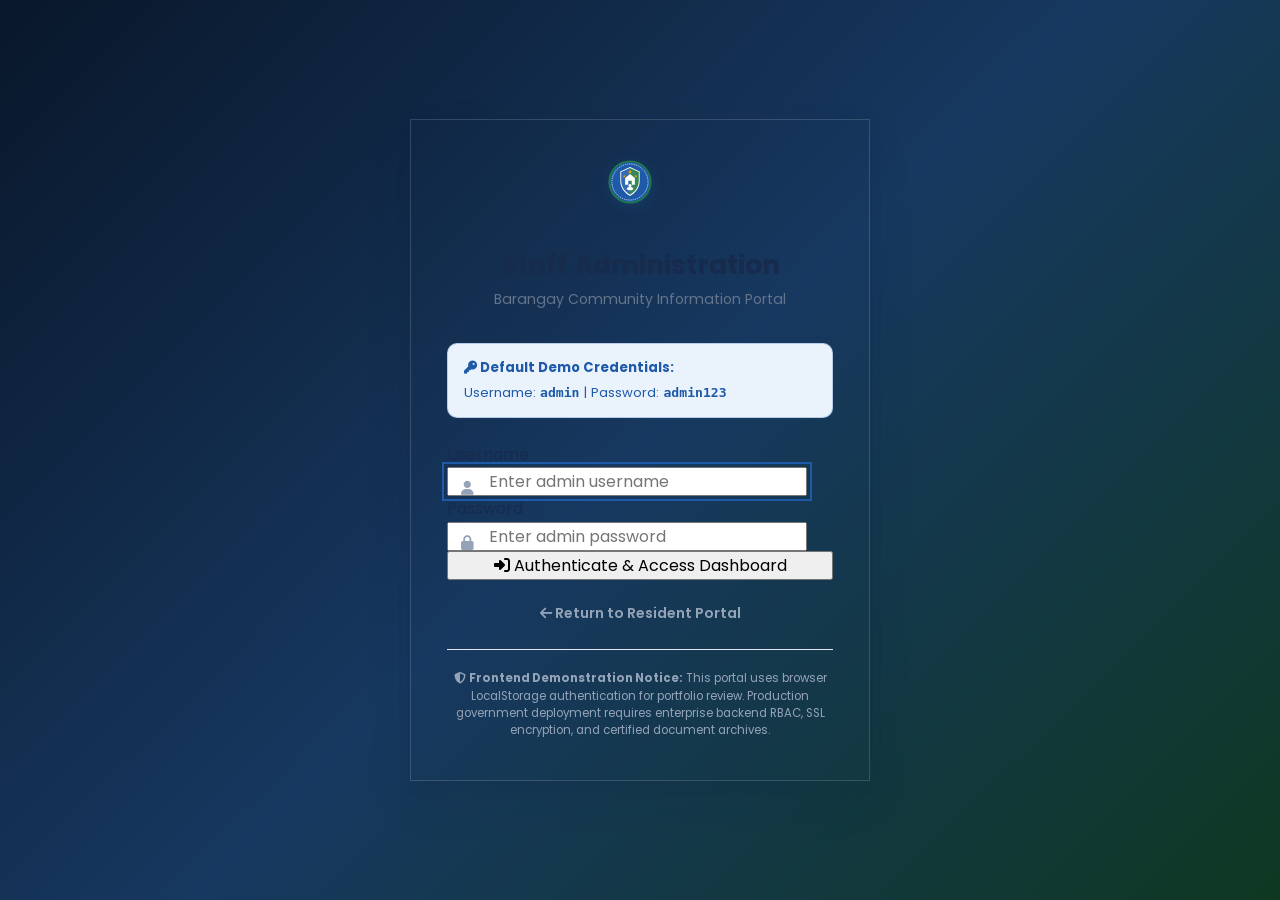
<file: proposal-rabino/login.html>
<!DOCTYPE html>
<html lang="en" data-theme="light">
<head>
  <meta charset="UTF-8">
  <meta name="viewport" content="width=device-width, initial-scale=1.0">
  <meta name="description" content="Administrative Staff Login - Barangay San Isidro Information Portal.">
  <title>Admin Login · Barangay Community Portal</title>
  <link rel="preconnect" href="https://fonts.googleapis.com">
  <link rel="preconnect" href="https://fonts.gstatic.com" crossorigin>
  <link href="https://fonts.googleapis.com/css2?family=Poppins:wght@300;400;500;600;700;800&display=swap" rel="stylesheet">
  <link rel="stylesheet" href="https://cdnjs.cloudflare.com/ajax/libs/font-awesome/6.5.1/css/all.min.css">
  <link rel="stylesheet" href="assets/css/style.css">
  <link rel="stylesheet" href="assets/css/animations.css">
  <link rel="stylesheet" href="assets/css/responsive.css">
</head>
<body class="page-fade-in" style="background: linear-gradient(135deg, #09172A 0%, #173860 50%, #0F3822 100%); min-height: 100vh; display: flex; align-items: center; justify-content: center; padding: 2rem 1.5rem;">

  <div class="card" style="max-width: 460px; width: 100%; padding: 2.5rem 2.25rem; box-shadow: var(--shadow-xl); border: 1px solid rgba(255, 255, 255, 0.15);">
    <div style="text-align: center; margin-bottom: 2rem;">
      <a href="index.html" style="display: inline-block; margin-bottom: 1rem;">
        <div style="width: 64px; height: 64px; margin: 0 auto;">
          <div class="brand-emblem-slot"></div>
        </div>
      </a>
      <h1 style="font-size: 1.65rem; margin-bottom: 0.35rem; color: var(--text-primary);">Staff Administration</h1>
      <p style="font-size: 0.88rem; color: var(--text-secondary); margin: 0;">Barangay Community Information Portal</p>
    </div>

    <!-- Demo Credentials Notice -->
    <div style="background: var(--primary-blue-light); border: 1px solid rgba(30, 90, 168, 0.25); border-radius: var(--radius-md); padding: 0.85rem 1rem; margin-bottom: 1.5rem; font-size: 0.82rem; color: var(--primary-blue);">
      <div style="font-weight: 700; margin-bottom: 0.25rem;"><i class="fa-solid fa-key"></i> Default Demo Credentials:</div>
      <div>Username: <strong style="font-family: monospace;">admin</strong> | Password: <strong style="font-family: monospace;">admin123</strong></div>
    </div>

    <form id="adminLoginForm">
      <div class="form-group">
        <label class="form-label" for="adminUsername">Username</label>
        <div style="position: relative;">
          <i class="fa-solid fa-user" style="position: absolute; left: 14px; top: 14px; color: var(--text-muted); font-size: 0.9rem;"></i>
          <input type="text" id="adminUsername" class="form-control" placeholder="Enter admin username" style="padding-left: 2.5rem;" required autofocus>
        </div>
      </div>

      <div class="form-group">
        <label class="form-label" for="adminPassword">Password</label>
        <div style="position: relative;">
          <i class="fa-solid fa-lock" style="position: absolute; left: 14px; top: 14px; color: var(--text-muted); font-size: 0.9rem;"></i>
          <input type="password" id="adminPassword" class="form-control" placeholder="Enter admin password" style="padding-left: 2.5rem;" required>
        </div>
      </div>

      <div id="loginErrorMsg" style="display: none; background: var(--color-danger-light); color: var(--color-danger); padding: 0.65rem 1rem; border-radius: var(--radius-md); font-size: 0.85rem; margin-bottom: 1.25rem;">
        <i class="fa-solid fa-circle-exclamation"></i> Invalid credentials.
      </div>

      <button type="submit" class="btn btn-primary btn-lg" style="width: 100%; margin-bottom: 1.25rem;">
        <i class="fa-solid fa-right-to-bracket"></i> Authenticate &amp; Access Dashboard
      </button>

      <div style="text-align: center; margin-bottom: 1.5rem;">
        <a href="index.html" style="font-size: 0.88rem; color: var(--text-muted); font-weight: 600;">
          <i class="fa-solid fa-arrow-left"></i> Return to Resident Portal
        </a>
      </div>
    </form>

    <!-- Security Limitation Notice -->
    <div style="border-top: 1px solid var(--border-color); padding-top: 1.25rem; font-size: 0.72rem; color: var(--text-muted); line-height: 1.5; text-align: center;">
      <i class="fa-solid fa-shield-halved"></i> <strong>Frontend Demonstration Notice:</strong> This portal uses browser LocalStorage authentication for portfolio review. Production government deployment requires enterprise backend RBAC, SSL encryption, and certified document archives.
    </div>
  </div>

  <div id="toastContainer" class="toast-container" aria-live="polite"></div>

  <!-- Scripts -->
  <script src="assets/js/storage.js"></script>
  <script src="assets/js/sound.js"></script>
  <script src="assets/js/auth.js"></script>
  <script src="assets/js/components.js"></script>
  <script>
    document.addEventListener('DOMContentLoaded', () => {
      // If already authenticated, redirect to admin.html
      if (window.BarangayAuth && window.BarangayAuth.isAuthenticated()) {
        window.location.replace('admin.html');
        return;
      }

      const form = document.getElementById('adminLoginForm');
      const errBox = document.getElementById('loginErrorMsg');

      form.addEventListener('submit', (e) => {
        e.preventDefault();
        const u = document.getElementById('adminUsername').value.trim();
        const p = document.getElementById('adminPassword').value;

        const result = window.BarangayAuth.login(u, p);
        if (result.success) {
          errBox.style.display = 'none';
          window.BarangayComponents.showToast('Login authorized. Loading dashboard...', 'success');
          setTimeout(() => {
            window.location.href = 'admin.html';
          }, 350);
        } else {
          errBox.textContent = result.message;
          errBox.style.display = 'block';
        }
      });
    });
  </script>
</body>
</html>
</file>
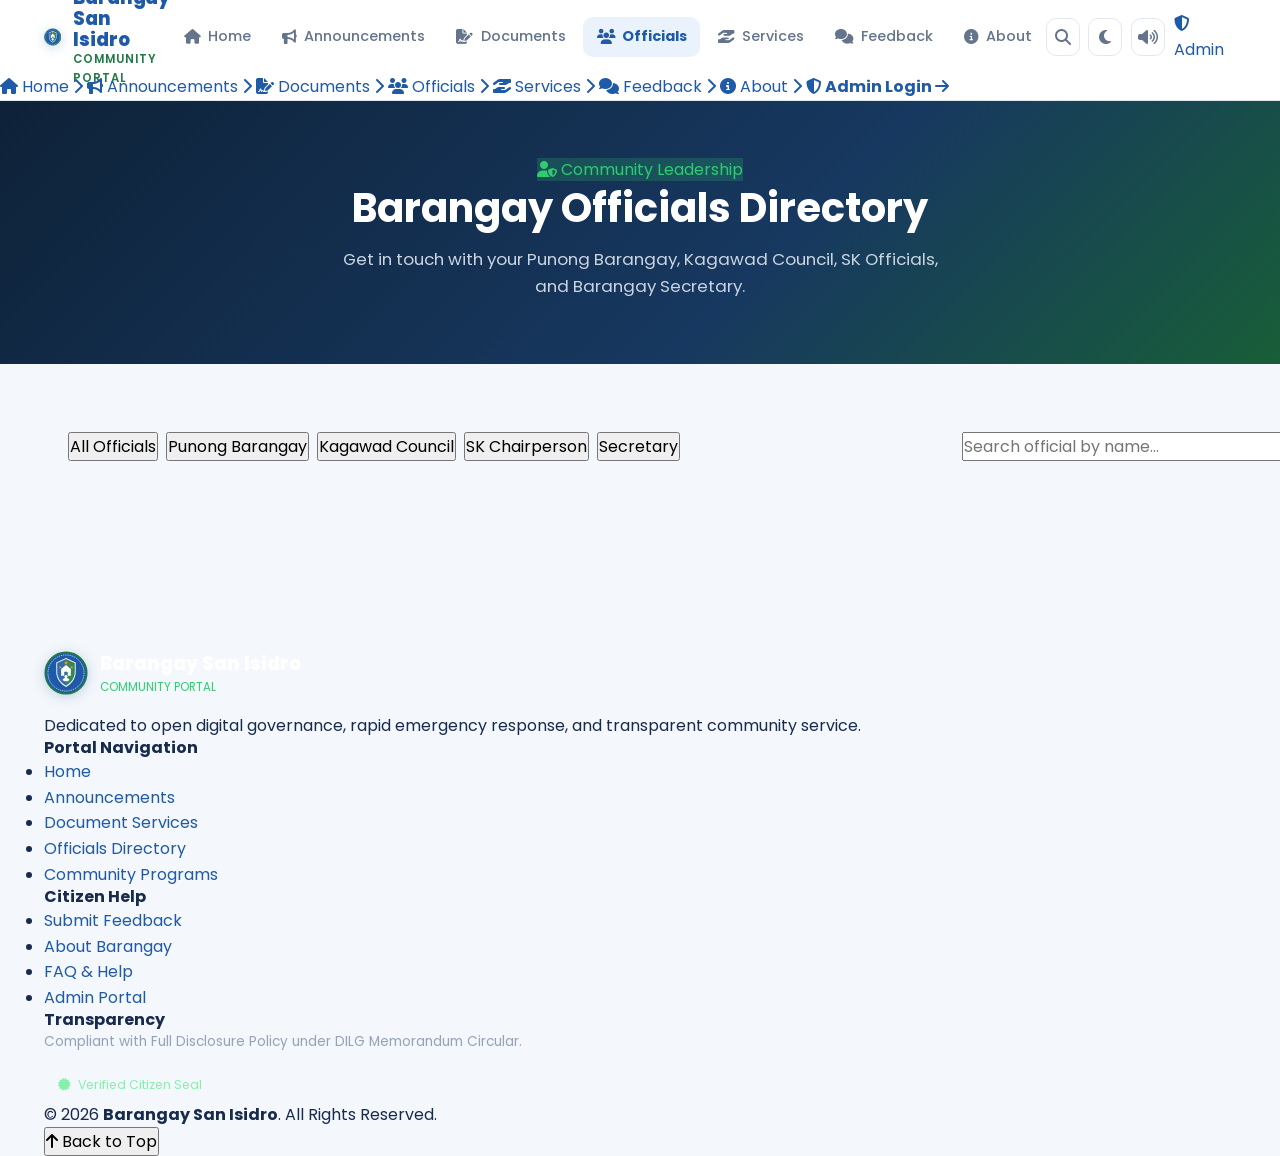
<file: proposal-rabino/officials.html>
<!DOCTYPE html>
<html lang="en" data-theme="light">
<head>
  <meta charset="UTF-8">
  <meta name="viewport" content="width=device-width, initial-scale=1.0">
  <meta name="description" content="Barangay San Isidro Officials Directory — Leadership, Council Members, and Officers.">
  <title>Officials Directory · Barangay Community Portal</title>
  <link rel="preconnect" href="https://fonts.googleapis.com">
  <link rel="preconnect" href="https://fonts.gstatic.com" crossorigin>
  <link href="https://fonts.googleapis.com/css2?family=Poppins:wght@300;400;500;600;700;800&display=swap" rel="stylesheet">
  <link rel="stylesheet" href="https://cdnjs.cloudflare.com/ajax/libs/font-awesome/6.5.1/css/all.min.css">
  <link rel="stylesheet" href="assets/css/style.css">
  <link rel="stylesheet" href="assets/css/animations.css">
  <link rel="stylesheet" href="assets/css/responsive.css">
</head>
<body class="page-fade-in">

  <!-- Header -->
  <header class="site-header" id="siteHeader">
    <div class="header-container">
      <a href="index.html" class="brand-link" aria-label="Home">
        <div class="brand-emblem-slot"></div>
        <div class="brand-titles">
          <span class="brand-name dynamic-barangay-name">Barangay San Isidro</span>
          <span class="brand-tagline">Community Portal</span>
        </div>
      </a>

      <nav class="main-nav" aria-label="Main Navigation">
        <a href="index.html" class="nav-item"><i class="fa-solid fa-house"></i> Home</a>
        <a href="announcements.html" class="nav-item"><i class="fa-solid fa-bullhorn"></i> Announcements</a>
        <a href="documents.html" class="nav-item"><i class="fa-solid fa-file-signature"></i> Documents</a>
        <a href="officials.html" class="nav-item active"><i class="fa-solid fa-users"></i> Officials</a>
        <a href="services.html" class="nav-item"><i class="fa-solid fa-hand-holding-hand"></i> Services</a>
        <a href="feedback.html" class="nav-item"><i class="fa-solid fa-comments"></i> Feedback</a>
        <a href="about.html" class="nav-item"><i class="fa-solid fa-circle-info"></i> About</a>
      </nav>

      <div class="header-actions">
        <button type="button" class="icon-btn search-trigger-btn" title="Search Records"><i class="fa-solid fa-magnifying-glass"></i></button>
        <button type="button" class="icon-btn theme-toggle-btn" title="Toggle Theme"><i class="fa-solid fa-moon"></i></button>
        <button type="button" class="icon-btn sound-toggle-btn" title="Toggle Sound"><i class="fa-solid fa-volume-high"></i><span class="badge-dot"></span></button>
        <a href="login.html" class="btn btn-primary btn-sm"><i class="fa-solid fa-shield-halved"></i> Admin</a>
        <button type="button" class="hamburger-btn" id="hamburgerBtn" aria-label="Menu"><span></span><span></span><span></span></button>
      </div>
    </div>

    <!-- Mobile Drawer -->
    <nav class="mobile-nav-drawer" id="mobileNavDrawer">
      <a href="index.html" class="mobile-nav-link"><span><i class="fa-solid fa-house"></i> Home</span> <i class="fa-solid fa-chevron-right"></i></a>
      <a href="announcements.html" class="mobile-nav-link"><span><i class="fa-solid fa-bullhorn"></i> Announcements</span> <i class="fa-solid fa-chevron-right"></i></a>
      <a href="documents.html" class="mobile-nav-link"><span><i class="fa-solid fa-file-signature"></i> Documents</span> <i class="fa-solid fa-chevron-right"></i></a>
      <a href="officials.html" class="mobile-nav-link active"><span><i class="fa-solid fa-users"></i> Officials</span> <i class="fa-solid fa-chevron-right"></i></a>
      <a href="services.html" class="mobile-nav-link"><span><i class="fa-solid fa-hand-holding-hand"></i> Services</span> <i class="fa-solid fa-chevron-right"></i></a>
      <a href="feedback.html" class="mobile-nav-link"><span><i class="fa-solid fa-comments"></i> Feedback</span> <i class="fa-solid fa-chevron-right"></i></a>
      <a href="about.html" class="mobile-nav-link"><span><i class="fa-solid fa-circle-info"></i> About</span> <i class="fa-solid fa-chevron-right"></i></a>
      <a href="login.html" class="mobile-nav-link" style="color:var(--primary-blue); font-weight:700;"><span><i class="fa-solid fa-shield-halved"></i> Admin Login</span> <i class="fa-solid fa-arrow-right"></i></a>
    </nav>
  </header>

  <!-- Banner -->
  <section style="background: linear-gradient(135deg, #0E2238 0%, #173860 60%, #185E38 100%); color: #FFFFFF; padding: 3.5rem 0 4rem 0;">
    <div class="container" style="text-align: center;">
      <span class="badge" style="background: rgba(46, 204, 113, 0.2); color: #2ECC71; margin-bottom: 0.85rem;"><i class="fa-solid fa-user-shield"></i> Community Leadership</span>
      <h1 style="color: #FFFFFF; font-size: 2.5rem; margin-bottom: 0.75rem;">Barangay Officials Directory</h1>
      <p style="color: #CBD5E1; max-width: 620px; margin: 0 auto; font-size: 1.05rem;">
        Get in touch with your Punong Barangay, Kagawad Council, SK Officials, and Barangay Secretary.
      </p>
    </div>
  </section>

  <!-- Main Content -->
  <main class="container" style="padding-top: 3rem; padding-bottom: 5rem;">
    <!-- Filter and Search Toolbar -->
    <div class="card" style="margin-bottom: 2.5rem; padding: 1.25rem 1.5rem;">
      <div style="display: flex; align-items: center; justify-content: space-between; flex-wrap: wrap; gap: 1rem;">
        <div style="display: flex; align-items: center; gap: 0.5rem; flex-wrap: wrap;">
          <button type="button" class="btn btn-outline btn-sm official-filter-btn active" data-pos="all">All Officials</button>
          <button type="button" class="btn btn-outline btn-sm official-filter-btn" data-pos="Captain">Punong Barangay</button>
          <button type="button" class="btn btn-outline btn-sm official-filter-btn" data-pos="Kagawad">Kagawad Council</button>
          <button type="button" class="btn btn-outline btn-sm official-filter-btn" data-pos="SK">SK Chairperson</button>
          <button type="button" class="btn btn-outline btn-sm official-filter-btn" data-pos="Secretary">Secretary</button>
        </div>

        <div style="width: 250px;">
          <input type="text" id="officialSearchInput" class="form-control" placeholder="Search official by name...">
        </div>
      </div>
    </div>

    <!-- Officials Grid -->
    <div id="officialsGrid" style="display: grid; grid-template-columns: repeat(auto-fit, minmax(280px, 1fr)); gap: 1.75rem; margin-bottom: 3rem;">
      <!-- Injected via officials.js -->
    </div>
  </main>

  <!-- Site Footer -->
  <footer class="site-footer">
    <div class="container">
      <div class="footer-grid">
        <div>
          <div style="display:flex; align-items:center; gap:0.75rem; margin-bottom:1rem;">
            <div class="brand-emblem-slot"></div>
            <div>
              <div style="color:#FFF; font-weight:800; font-size:1.15rem;" class="dynamic-barangay-name">Barangay San Isidro</div>
              <div style="color:var(--secondary-green-accent); font-size:0.72rem; text-transform:uppercase;">Community Portal</div>
            </div>
          </div>
          <p class="footer-brand-desc">Dedicated to open digital governance, rapid emergency response, and transparent community service.</p>
        </div>
        <div>
          <h4 class="footer-col-title">Portal Navigation</h4>
          <ul class="footer-links">
            <li><a href="index.html">Home</a></li>
            <li><a href="announcements.html">Announcements</a></li>
            <li><a href="documents.html">Document Services</a></li>
            <li><a href="officials.html">Officials Directory</a></li>
            <li><a href="services.html">Community Programs</a></li>
          </ul>
        </div>
        <div>
          <h4 class="footer-col-title">Citizen Help</h4>
          <ul class="footer-links">
            <li><a href="feedback.html">Submit Feedback</a></li>
            <li><a href="about.html">About Barangay</a></li>
            <li><a href="about.html#faq">FAQ &amp; Help</a></li>
            <li><a href="login.html">Admin Portal</a></li>
          </ul>
        </div>
        <div>
          <h4 class="footer-col-title">Transparency</h4>
          <p style="font-size:0.85rem; color:#94A3B8; margin-bottom:1rem;">Compliant with Full Disclosure Policy under DILG Memorandum Circular.</p>
          <div style="display:inline-flex; align-items:center; gap:0.5rem; background:rgba(255,255,255,0.08); padding:0.4rem 0.85rem; border-radius:var(--radius-md); font-size:0.78rem; color:#86EFAC;">
            <i class="fa-solid fa-certificate"></i> Verified Citizen Seal
          </div>
        </div>
      </div>
      <div class="footer-bottom">
        <div>&copy; 2026 <strong class="dynamic-barangay-name">Barangay San Isidro</strong>. All Rights Reserved.</div>
        <button type="button" class="back-to-top-btn"><i class="fa-solid fa-arrow-up"></i> Back to Top</button>
      </div>
    </div>
  </footer>

  <div id="toastContainer" class="toast-container" aria-live="polite"></div>

  <!-- Scripts -->
  <script src="assets/js/storage.js"></script>
  <script src="assets/js/sound.js"></script>
  <script src="assets/js/components.js"></script>
  <script src="assets/js/officials.js"></script>
</body>
</html>
</file>
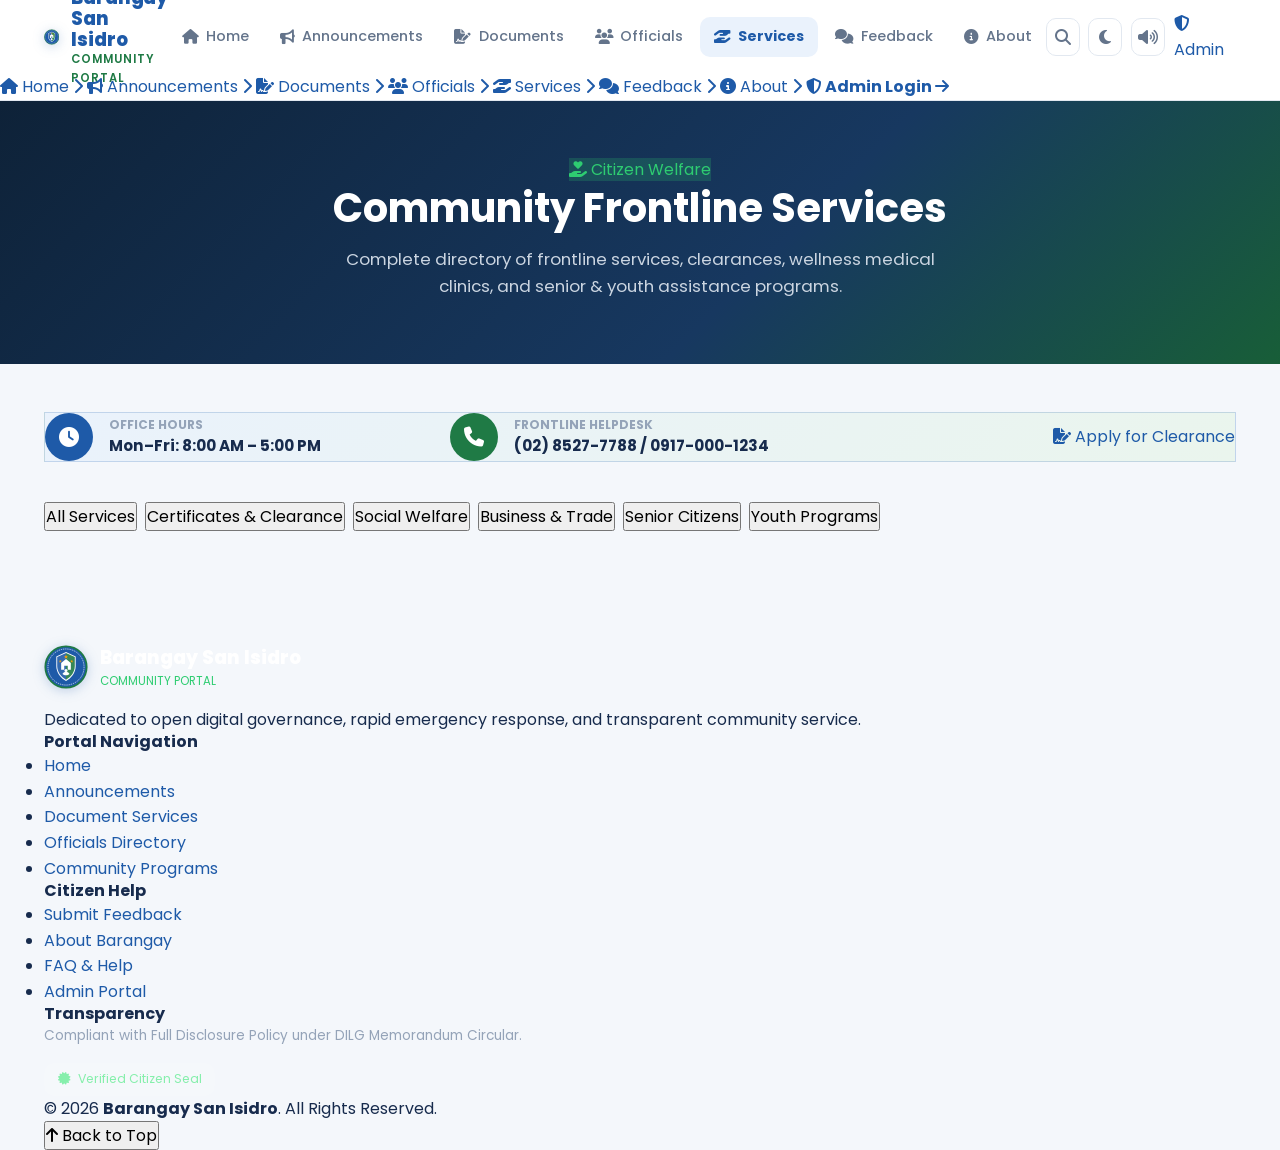
<file: proposal-rabino/services.html>
<!DOCTYPE html>
<html lang="en" data-theme="light">
<head>
  <meta charset="UTF-8">
  <meta name="viewport" content="width=device-width, initial-scale=1.0">
  <meta name="description" content="Community Frontline Services, Public Health Programs, and Assistance - Barangay San Isidro.">
  <title>Community Services · Barangay Community Portal</title>
  <link rel="preconnect" href="https://fonts.googleapis.com">
  <link rel="preconnect" href="https://fonts.gstatic.com" crossorigin>
  <link href="https://fonts.googleapis.com/css2?family=Poppins:wght@300;400;500;600;700;800&display=swap" rel="stylesheet">
  <link rel="stylesheet" href="https://cdnjs.cloudflare.com/ajax/libs/font-awesome/6.5.1/css/all.min.css">
  <link rel="stylesheet" href="assets/css/style.css">
  <link rel="stylesheet" href="assets/css/animations.css">
  <link rel="stylesheet" href="assets/css/responsive.css">
</head>
<body class="page-fade-in">

  <!-- Header -->
  <header class="site-header" id="siteHeader">
    <div class="header-container">
      <a href="index.html" class="brand-link" aria-label="Home">
        <div class="brand-emblem-slot"></div>
        <div class="brand-titles">
          <span class="brand-name dynamic-barangay-name">Barangay San Isidro</span>
          <span class="brand-tagline">Community Portal</span>
        </div>
      </a>

      <nav class="main-nav" aria-label="Main Navigation">
        <a href="index.html" class="nav-item"><i class="fa-solid fa-house"></i> Home</a>
        <a href="announcements.html" class="nav-item"><i class="fa-solid fa-bullhorn"></i> Announcements</a>
        <a href="documents.html" class="nav-item"><i class="fa-solid fa-file-signature"></i> Documents</a>
        <a href="officials.html" class="nav-item"><i class="fa-solid fa-users"></i> Officials</a>
        <a href="services.html" class="nav-item active"><i class="fa-solid fa-hand-holding-hand"></i> Services</a>
        <a href="feedback.html" class="nav-item"><i class="fa-solid fa-comments"></i> Feedback</a>
        <a href="about.html" class="nav-item"><i class="fa-solid fa-circle-info"></i> About</a>
      </nav>

      <div class="header-actions">
        <button type="button" class="icon-btn search-trigger-btn" title="Search Records"><i class="fa-solid fa-magnifying-glass"></i></button>
        <button type="button" class="icon-btn theme-toggle-btn" title="Toggle Theme"><i class="fa-solid fa-moon"></i></button>
        <button type="button" class="icon-btn sound-toggle-btn" title="Toggle Sound"><i class="fa-solid fa-volume-high"></i><span class="badge-dot"></span></button>
        <a href="login.html" class="btn btn-primary btn-sm"><i class="fa-solid fa-shield-halved"></i> Admin</a>
        <button type="button" class="hamburger-btn" id="hamburgerBtn" aria-label="Menu"><span></span><span></span><span></span></button>
      </div>
    </div>

    <!-- Mobile Drawer -->
    <nav class="mobile-nav-drawer" id="mobileNavDrawer">
      <a href="index.html" class="mobile-nav-link"><span><i class="fa-solid fa-house"></i> Home</span> <i class="fa-solid fa-chevron-right"></i></a>
      <a href="announcements.html" class="mobile-nav-link"><span><i class="fa-solid fa-bullhorn"></i> Announcements</span> <i class="fa-solid fa-chevron-right"></i></a>
      <a href="documents.html" class="mobile-nav-link"><span><i class="fa-solid fa-file-signature"></i> Documents</span> <i class="fa-solid fa-chevron-right"></i></a>
      <a href="officials.html" class="mobile-nav-link"><span><i class="fa-solid fa-users"></i> Officials</span> <i class="fa-solid fa-chevron-right"></i></a>
      <a href="services.html" class="mobile-nav-link active"><span><i class="fa-solid fa-hand-holding-hand"></i> Services</span> <i class="fa-solid fa-chevron-right"></i></a>
      <a href="feedback.html" class="mobile-nav-link"><span><i class="fa-solid fa-comments"></i> Feedback</span> <i class="fa-solid fa-chevron-right"></i></a>
      <a href="about.html" class="mobile-nav-link"><span><i class="fa-solid fa-circle-info"></i> About</span> <i class="fa-solid fa-chevron-right"></i></a>
      <a href="login.html" class="mobile-nav-link" style="color:var(--primary-blue); font-weight:700;"><span><i class="fa-solid fa-shield-halved"></i> Admin Login</span> <i class="fa-solid fa-arrow-right"></i></a>
    </nav>
  </header>

  <!-- Banner -->
  <section style="background: linear-gradient(135deg, #0E2238 0%, #173860 60%, #185E38 100%); color: #FFFFFF; padding: 3.5rem 0 4rem 0;">
    <div class="container" style="text-align: center;">
      <span class="badge" style="background: rgba(46, 204, 113, 0.2); color: #2ECC71; margin-bottom: 0.85rem;"><i class="fa-solid fa-hand-holding-heart"></i> Citizen Welfare</span>
      <h1 style="color: #FFFFFF; font-size: 2.5rem; margin-bottom: 0.75rem;">Community Frontline Services</h1>
      <p style="color: #CBD5E1; max-width: 620px; margin: 0 auto; font-size: 1.05rem;">
        Complete directory of frontline services, clearances, wellness medical clinics, and senior &amp; youth assistance programs.
      </p>
    </div>
  </section>

  <!-- Main Content -->
  <main class="container" style="padding-top: 3rem; padding-bottom: 5rem;">
    <!-- Frontline Quick Info Banner -->
    <div class="card" style="margin-bottom: 2.5rem; background: linear-gradient(135deg, var(--primary-blue-light) 0%, var(--secondary-green-light) 100%); border: 1px solid rgba(30, 90, 168, 0.2);">
      <div style="display: grid; grid-template-columns: repeat(auto-fit, minmax(240px, 1fr)); gap: 1.5rem; align-items: center;">
        <div style="display:flex; align-items:center; gap:1rem;">
          <div style="width:48px; height:48px; border-radius:50%; background:var(--primary-blue); color:#FFF; display:flex; align-items:center; justify-content:center; font-size:1.25rem;">
            <i class="fa-solid fa-clock"></i>
          </div>
          <div>
            <div style="font-size:0.75rem; text-transform:uppercase; font-weight:700; color:var(--text-muted);">Office Hours</div>
            <div style="font-weight:700; font-size:0.95rem; color:var(--text-primary);">Mon–Fri: 8:00 AM – 5:00 PM</div>
          </div>
        </div>

        <div style="display:flex; align-items:center; gap:1rem;">
          <div style="width:48px; height:48px; border-radius:50%; background:var(--secondary-green); color:#FFF; display:flex; align-items:center; justify-content:center; font-size:1.25rem;">
            <i class="fa-solid fa-phone"></i>
          </div>
          <div>
            <div style="font-size:0.75rem; text-transform:uppercase; font-weight:700; color:var(--text-muted);">Frontline Helpdesk</div>
            <div style="font-weight:700; font-size:0.95rem; color:var(--text-primary);">(02) 8527-7788 / 0917-000-1234</div>
          </div>
        </div>

        <div style="text-align: right;">
          <a href="documents.html" class="btn btn-primary"><i class="fa-solid fa-file-signature"></i> Apply for Clearance</a>
        </div>
      </div>
    </div>

    <!-- Filter Buttons -->
    <div style="display: flex; gap: 0.5rem; flex-wrap: wrap; margin-bottom: 2rem;">
      <button type="button" class="btn btn-outline btn-sm srv-filter-btn active" data-cat="all">All Services</button>
      <button type="button" class="btn btn-outline btn-sm srv-filter-btn" data-cat="Document">Certificates &amp; Clearance</button>
      <button type="button" class="btn btn-outline btn-sm srv-filter-btn" data-cat="Social Welfare">Social Welfare</button>
      <button type="button" class="btn btn-outline btn-sm srv-filter-btn" data-cat="Commerce">Business &amp; Trade</button>
      <button type="button" class="btn btn-outline btn-sm srv-filter-btn" data-cat="Elderly Care">Senior Citizens</button>
      <button type="button" class="btn btn-outline btn-sm srv-filter-btn" data-cat="Youth">Youth Programs</button>
    </div>

    <!-- Services Grid -->
    <div id="servicesGrid" style="display: grid; grid-template-columns: repeat(auto-fit, minmax(320px, 1fr)); gap: 1.75rem;">
      <!-- Injected via services.js -->
    </div>
  </main>

  <!-- Site Footer -->
  <footer class="site-footer">
    <div class="container">
      <div class="footer-grid">
        <div>
          <div style="display:flex; align-items:center; gap:0.75rem; margin-bottom:1rem;">
            <div class="brand-emblem-slot"></div>
            <div>
              <div style="color:#FFF; font-weight:800; font-size:1.15rem;" class="dynamic-barangay-name">Barangay San Isidro</div>
              <div style="color:var(--secondary-green-accent); font-size:0.72rem; text-transform:uppercase;">Community Portal</div>
            </div>
          </div>
          <p class="footer-brand-desc">Dedicated to open digital governance, rapid emergency response, and transparent community service.</p>
        </div>
        <div>
          <h4 class="footer-col-title">Portal Navigation</h4>
          <ul class="footer-links">
            <li><a href="index.html">Home</a></li>
            <li><a href="announcements.html">Announcements</a></li>
            <li><a href="documents.html">Document Services</a></li>
            <li><a href="officials.html">Officials Directory</a></li>
            <li><a href="services.html">Community Programs</a></li>
          </ul>
        </div>
        <div>
          <h4 class="footer-col-title">Citizen Help</h4>
          <ul class="footer-links">
            <li><a href="feedback.html">Submit Feedback</a></li>
            <li><a href="about.html">About Barangay</a></li>
            <li><a href="about.html#faq">FAQ &amp; Help</a></li>
            <li><a href="login.html">Admin Portal</a></li>
          </ul>
        </div>
        <div>
          <h4 class="footer-col-title">Transparency</h4>
          <p style="font-size:0.85rem; color:#94A3B8; margin-bottom:1rem;">Compliant with Full Disclosure Policy under DILG Memorandum Circular.</p>
          <div style="display:inline-flex; align-items:center; gap:0.5rem; background:rgba(255,255,255,0.08); padding:0.4rem 0.85rem; border-radius:var(--radius-md); font-size:0.78rem; color:#86EFAC;">
            <i class="fa-solid fa-certificate"></i> Verified Citizen Seal
          </div>
        </div>
      </div>
      <div class="footer-bottom">
        <div>&copy; 2026 <strong class="dynamic-barangay-name">Barangay San Isidro</strong>. All Rights Reserved.</div>
        <button type="button" class="back-to-top-btn"><i class="fa-solid fa-arrow-up"></i> Back to Top</button>
      </div>
    </div>
  </footer>

  <div id="toastContainer" class="toast-container" aria-live="polite"></div>

  <!-- Scripts -->
  <script src="assets/js/storage.js"></script>
  <script src="assets/js/sound.js"></script>
  <script src="assets/js/components.js"></script>
  <script src="assets/js/services.js"></script>
</body>
</html>
</file>
<file: proposal-rabino/assets/css/style.css>
/* ==========================================================================
   BARANGAY COMMUNITY INFORMATION PORTAL — MASTERED UI DESIGN SYSTEM
   Theme: Government Visual Identity (Poppins, Deep Blue #1E5AA8, Green #1F7A45)
   ========================================================================== */

@import url('https://fonts.googleapis.com/css2?family=Poppins:ital,wght@0,300;0,400;0,500;0,600;0,700;0,800;1,400;1,600&display=swap');

:root {
  /* Master Color Palette */
  --primary-blue: #1E5AA8;
  --primary-blue-hover: #174886;
  --primary-blue-dark: #142B45;
  --primary-blue-light: #EAF2FC;
  
  --secondary-green: #1F7A45;
  --secondary-green-hover: #186337;
  --secondary-green-light: #EAF5ED;
  --secondary-green-accent: #2ECC71;

  --bg-page: #F4F7FB;
  --bg-surface: #FFFFFF;
  --bg-alt: #F8FAFC;
  --bg-dark-card: #1E293B;

  --text-primary: #172B4D;
  --text-secondary: #64748B;
  --text-muted: #94A3B8;
  --text-inverse: #FFFFFF;

  --border-color: #E2E8F0;
  --border-focus: #1E5AA8;

  --color-danger: #DC3545;
  --color-danger-light: #FEE2E2;
  --color-warning: #F59E0B;
  --color-warning-light: #FEF3C7;
  --color-success: #16A34A;
  --color-success-light: #DCFCE7;
  --color-info: #0284C7;
  --color-info-light: #E0F2FE;

  /* Typography */
  --font-family: 'Poppins', -apple-system, BlinkMacSystemFont, 'Segoe UI', Roboto, sans-serif;
  
  /* Radii */
  --radius-sm: 6px;
  --radius-md: 10px;
  --radius-lg: 16px;
  --radius-xl: 22px;
  --radius-full: 9999px;

  /* Shadows */
  --shadow-sm: 0 1px 3px rgba(20, 43, 69, 0.06), 0 1px 2px rgba(20, 43, 69, 0.04);
  --shadow-md: 0 4px 16px -2px rgba(20, 43, 69, 0.08), 0 2px 6px -1px rgba(20, 43, 69, 0.04);
  --shadow-lg: 0 12px 32px -4px rgba(20, 43, 69, 0.12), 0 4px 12px -2px rgba(20, 43, 69, 0.05);
  --shadow-xl: 0 20px 45px -8px rgba(20, 43, 69, 0.18), 0 8px 18px -4px rgba(20, 43, 69, 0.08);

  /* Transitions */
  --transition-fast: 0.18s cubic-bezier(0.4, 0, 0.2, 1);
  --transition-normal: 0.28s cubic-bezier(0.4, 0, 0.2, 1);
  --transition-slow: 0.45s cubic-bezier(0.16, 1, 0.3, 1);
}

/* Dark Mode Variables */
[data-theme="dark"] {
  --bg-page: #0B1320;
  --bg-surface: #131E30;
  --bg-alt: #1A2840;
  --bg-dark-card: #182438;

  --text-primary: #F1F5F9;
  --text-secondary: #94A3B8;
  --text-muted: #64748B;
  --text-inverse: #0B1320;

  --border-color: #243550;
  --border-focus: #38BDF8;

  --primary-blue-light: #1A3152;
  --secondary-green-light: #163625;

  --shadow-sm: 0 2px 6px rgba(0, 0, 0, 0.3);
  --shadow-md: 0 8px 24px rgba(0, 0, 0, 0.4);
  --shadow-lg: 0 16px 36px rgba(0, 0, 0, 0.5);
  --shadow-xl: 0 24px 50px rgba(0, 0, 0, 0.6);
}

/* Global Reset */
*, *::before, *::after {
  box-sizing: border-box;
  margin: 0;
  padding: 0;
}

html {
  font-family: var(--font-family);
  font-size: 16px;
  scroll-behavior: smooth;
  background-color: var(--bg-page);
  color: var(--text-primary);
  -webkit-font-smoothing: antialiased;
}

body {
  min-height: 100vh;
  background-color: var(--bg-page);
  color: var(--text-primary);
  font-family: var(--font-family);
  font-weight: 400;
  line-height: 1.6;
  overflow-x: hidden;
  transition: background-color var(--transition-normal), color var(--transition-normal);
}

a {
  color: var(--primary-blue);
  text-decoration: none;
  transition: color var(--transition-fast);
}

a:hover {
  color: var(--primary-blue-hover);
}

img, svg {
  display: block;
  max-width: 100%;
}

button, input, select, textarea {
  font-family: inherit;
  font-size: inherit;
}

:focus-visible {
  outline: 2px solid var(--primary-blue);
  outline-offset: 3px;
}

.container {
  width: 100%;
  max-width: 1240px;
  margin-left: auto;
  margin-right: auto;
  padding-left: 1.5rem;
  padding-right: 1.5rem;
}

.container-narrow {
  width: 100%;
  max-width: 860px;
  margin-left: auto;
  margin-right: auto;
  padding-left: 1.5rem;
  padding-right: 1.5rem;
}

h1, h2, h3, h4, h5, h6 {
  font-family: var(--font-family);
  font-weight: 700;
  color: var(--text-primary);
  line-height: 1.3;
}
/* Header & Sticky Navigation */
.site-header {
  position: sticky;
  top: 0;
  left: 0;
  width: 100%;
  z-index: 1000;
  background-color: rgba(255, 255, 255, 0.94);
  backdrop-filter: blur(12px);
  -webkit-backdrop-filter: blur(12px);
  border-bottom: 1px solid var(--border-color);
  transition: all var(--transition-normal);
}

[data-theme="dark"] .site-header {
  background-color: rgba(19, 30, 48, 0.94);
}

.site-header.scrolled {
  box-shadow: var(--shadow-md);
}

.header-container {
  display: flex;
  align-items: center;
  justify-content: space-between;
  height: 74px;
  max-width: 1240px;
  margin: 0 auto;
  padding: 0 1.5rem;
}

/* Brand Link */
.brand-link {
  display: flex;
  align-items: center;
  gap: 0.75rem;
  text-decoration: none;
  color: var(--text-primary);
}

.brand-emblem-svg {
  width: 44px;
  height: 44px;
  flex-shrink: 0;
  filter: drop-shadow(0 2px 6px rgba(30, 90, 168, 0.25));
  transition: transform var(--transition-fast);
}

.brand-link:hover .brand-emblem-svg {
  transform: rotate(4deg) scale(1.05);
}

.brand-titles {
  display: flex;
  flex-direction: column;
}

.brand-name {
  font-size: 1.15rem;
  font-weight: 800;
  color: var(--primary-blue);
  line-height: 1.15;
  letter-spacing: -0.01em;
}

[data-theme="dark"] .brand-name {
  color: #60A5FA;
}

.brand-tagline {
  font-size: 0.72rem;
  font-weight: 600;
  text-transform: uppercase;
  letter-spacing: 0.08em;
  color: var(--secondary-green);
}

[data-theme="dark"] .brand-tagline {
  color: #34D399;
}

/* Navigation Links */
.main-nav {
  display: flex;
  align-items: center;
  gap: 0.25rem;
}

.nav-item {
  display: inline-flex;
  align-items: center;
  gap: 0.45rem;
  padding: 0.55rem 0.85rem;
  font-size: 0.9rem;
  font-weight: 500;
  color: var(--text-secondary);
  border-radius: var(--radius-md);
  transition: all var(--transition-fast);
  text-decoration: none;
}

.nav-item i {
  font-size: 0.92rem;
  transition: transform var(--transition-fast);
}

.nav-item:hover {
  color: var(--primary-blue);
  background-color: var(--primary-blue-light);
}

.nav-item:hover i {
  transform: translateY(-2px);
}

.nav-item.active {
  color: var(--primary-blue);
  font-weight: 700;
  background-color: var(--primary-blue-light);
}

[data-theme="dark"] .nav-item:hover,
[data-theme="dark"] .nav-item.active {
  color: #93C5FD;
  background-color: var(--primary-blue-light);
}

/* Header Action Controls */
.header-actions {
  display: flex;
  align-items: center;
  gap: 0.55rem;
}

.icon-btn {
  width: 38px;
  height: 38px;
  border-radius: var(--radius-md);
  border: 1px solid var(--border-color);
  background: var(--bg-surface);
  color: var(--text-secondary);
  display: flex;
  align-items: center;
  justify-content: center;
  cursor: pointer;
  transition: all var(--transition-fast);
  position: relative;
}

.icon-btn:hover {
  background: var(--primary-blue-light);
  color: var(--primary-blue);
  border-color: var(--primary-blue);
  transform: translateY(-1px);
}

.icon-btn .badge-dot {
  position: absolute;
  top: 5px;
  right: 5px;
  width: 8px;
  height: 8px;
  border-radius: 50%;
  background-color: var(--secondary-green);
  box-shadow: 0 0 0 2px var(--bg-surface);
}

.icon-btn.sound-muted .badge-dot {
  background-color: var(--color-danger);
}

.hamburger-btn {
  display: none;
  flex-direction: column;
  justify-content: center;
  align-items: center;
  width: 40px;
  height: 40px;
  gap: 5px;
  background: var(--bg-surface);
  border: 1px solid var(--border-color);
  border-radius: var(--radius-md);
  cursor: pointer;
/* Mobile Drawer */
.mobile-nav-drawer {
  position: fixed;
  top: 74px;
  left: 0;
  width: 100%;
  height: calc(100vh - 74px);
  background: var(--bg-surface);
  border-top: 1px solid var(--border-color);
  z-index: 999;
  padding: 1.5rem;
  display: flex;
  flex-direction: column;
  gap: 0.5rem;
  transform: translateX(-100%);
  transition: transform var(--transition-normal);
  overflow-y: auto;
}

.mobile-nav-drawer.open {
  transform: translateX(0);
}

.mobile-nav-link {
  display: flex;
  align-items: center;
  justify-content: space-between;
  padding: 0.9rem 1.25rem;
  border-radius: var(--radius-md);
  font-weight: 600;
  color: var(--text-primary);
  background: var(--bg-alt);
  border: 1px solid var(--border-color);
}

.mobile-nav-link:hover, .mobile-nav-link.active {
  background: var(--primary-blue-light);
  color: var(--primary-blue);
}

/* Buttons */
.btn {
  display: inline-flex;
  align-items: center;
  justify-content: center;
  gap: 0.5rem;
  padding: 0.65rem 1.35rem;
  font-size: 0.92rem;
  font-weight: 600;
  border-radius: var(--radius-md);
  border: 1px solid transparent;
  cursor: pointer;
  transition: all var(--transition-fast);
  text-decoration: none;
  white-space: nowrap;
}

.btn:active {
  transform: scale(0.97);
}

.btn-primary {
  background: linear-gradient(135deg, var(--primary-blue) 0%, #174E96 100%);
  color: #FFFFFF !important;
  border: none;
  box-shadow: 0 4px 14px rgba(30, 90, 168, 0.28);
}

.btn-primary:hover {
  background: linear-gradient(135deg, var(--primary-blue-hover) 0%, #103A70 100%);
  box-shadow: 0 6px 18px rgba(30, 90, 168, 0.38);
  transform: translateY(-1px);
}

.btn-secondary {
  background: linear-gradient(135deg, var(--secondary-green) 0%, #186337 100%);
  color: #FFFFFF !important;
  border: none;
  box-shadow: 0 4px 14px rgba(31, 122, 69, 0.28);
}

.btn-secondary:hover {
  background: linear-gradient(135deg, var(--secondary-green-hover) 0%, #124C2A 100%);
  box-shadow: 0 6px 18px rgba(31, 122, 69, 0.38);
  transform: translateY(-1px);
}

.btn-outline {
  background-color: transparent;
  color: var(--primary-blue);
  border-color: var(--border-color);
}

.btn-outline:hover {
  background-color: var(--primary-blue-light);
  border-color: var(--primary-blue);
  color: var(--primary-blue);
}

[data-theme="dark"] .btn-outline {
  color: #93C5FD;
}

.btn-danger {
  background-color: var(--color-danger);
  color: #FFFFFF !important;
}

.btn-danger:hover {
  background-color: #B91C1C;
}

.btn-sm {
  padding: 0.42rem 0.85rem;
  font-size: 0.82rem;
  border-radius: var(--radius-sm);
}

.btn-lg {
  padding: 0.85rem 1.85rem;
  font-size: 1.05rem;
  border-radius: var(--radius-lg);
}

/* Badges */
.badge {
  display: inline-flex;
  align-items: center;
  gap: 0.35rem;
  padding: 0.3rem 0.75rem;
  font-size: 0.75rem;
  font-weight: 700;
  border-radius: var(--radius-full);
  letter-spacing: 0.04em;
  text-transform: uppercase;
}

.badge-blue { background: var(--primary-blue-light); color: var(--primary-blue); }
.badge-green { background: var(--secondary-green-light); color: var(--secondary-green); }
.badge-warning { background: var(--color-warning-light); color: #B45309; }
.badge-danger { background: var(--color-danger-light); color: var(--color-danger); }
.badge-success { background: var(--color-success-light); color: var(--color-success); }

/* Cards & Grid Containers */
.card {
  background: var(--bg-surface);
  border: 1px solid var(--border-color);
  border-radius: var(--radius-lg);
  padding: 1.75rem;
  box-shadow: var(--shadow-sm);
  transition: all var(--transition-normal);
  position: relative;
  overflow: hidden;
}

.card:hover {
  transform: translateY(-4px);
  box-shadow: var(--shadow-lg);
  border-color: rgba(30, 90, 168, 0.25);
}

/* Forms */
.form-group {
  margin-bottom: 1.25rem;
}

.form-label {
  display: block;
  font-size: 0.88rem;
  font-weight: 600;
  color: var(--text-primary);
  margin-bottom: 0.45rem;
}

.form-control {
  width: 100%;
  padding: 0.75rem 1rem;
  font-size: 0.95rem;
  border-radius: var(--radius-md);
/* Modals */
.modal-overlay {
  position: fixed;
  inset: 0;
  z-index: 2000;
  background-color: rgba(14, 27, 43, 0.72);
  backdrop-filter: blur(6px);
  -webkit-backdrop-filter: blur(6px);
  display: flex;
  align-items: center;
  justify-content: center;
  padding: 1.5rem;
  opacity: 0;
  visibility: hidden;
  transition: opacity var(--transition-normal), visibility var(--transition-normal);
}

.modal-overlay.open {
  opacity: 1;
  visibility: visible;
}

.modal-box {
  background: var(--bg-surface);
  border: 1px solid var(--border-color);
  border-radius: var(--radius-xl);
  box-shadow: var(--shadow-xl);
  width: 100%;
  max-width: 620px;
  max-height: 90vh;
  display: flex;
  flex-direction: column;
  transform: translateY(20px) scale(0.97);
  transition: transform var(--transition-normal);
  overflow: hidden;
}

.modal-overlay.open .modal-box {
  transform: translateY(0) scale(1);
}

.modal-header {
  display: flex;
  align-items: center;
  justify-content: space-between;
  padding: 1.35rem 1.75rem;
  border-bottom: 1px solid var(--border-color);
}

.modal-title {
  font-size: 1.25rem;
  font-weight: 700;
  color: var(--text-primary);
  display: flex;
  align-items: center;
  gap: 0.65rem;
}

.modal-close-btn {
  width: 34px;
  height: 34px;
  border-radius: var(--radius-md);
  border: none;
  background: var(--bg-alt);
  color: var(--text-secondary);
  display: flex;
  align-items: center;
  justify-content: center;
  cursor: pointer;
  transition: all var(--transition-fast);
}

.modal-close-btn:hover {
  background: var(--color-danger-light);
  color: var(--color-danger);
}

.modal-body {
  padding: 1.75rem;
  overflow-y: auto;
}

.modal-footer {
  display: flex;
  align-items: center;
  justify-content: flex-end;
  gap: 0.75rem;
  padding: 1.25rem 1.75rem;
  border-top: 1px solid var(--border-color);
  background-color: var(--bg-alt);
}

/* Toast Notifications */
.toast-container {
  position: fixed;
  bottom: 24px;
  right: 24px;
  z-index: 3000;
  display: flex;
  flex-direction: column;
  gap: 0.75rem;
  pointer-events: none;
}

.toast {
  pointer-events: auto;
  min-width: 320px;
  max-width: 420px;
  background: var(--bg-surface);
  border: 1px solid var(--border-color);
  border-left: 5px solid var(--primary-blue);
  border-radius: var(--radius-md);
  padding: 1rem 1.25rem;
  box-shadow: var(--shadow-lg);
  display: flex;
  align-items: flex-start;
  gap: 0.85rem;
  transform: translateX(120%);
  transition: transform var(--transition-normal);
}

.toast.show {
  transform: translateX(0);
}

.toast-success { border-left-color: var(--color-success); }
.toast-error { border-left-color: var(--color-danger); }
.toast-warning { border-left-color: var(--color-warning); }
.toast-info { border-left-color: var(--color-info); }

.toast-icon {
  font-size: 1.3rem;
  flex-shrink: 0;
  margin-top: 2px;
}

.toast-success .toast-icon { color: var(--color-success); }
.toast-error .toast-icon { color: var(--color-danger); }
.toast-warning .toast-icon { color: var(--color-warning); }
.toast-info .toast-icon { color: var(--color-info); }

.toast-content {
  flex-grow: 1;
}

.toast-title {
  font-size: 0.92rem;
  font-weight: 700;
  color: var(--text-primary);
  margin-bottom: 0.2rem;
}

.toast-message {
  font-size: 0.82rem;
  color: var(--text-secondary);
  line-height: 1.45;
}

.toast-close {
  background: none;
  border: none;
  color: var(--text-muted);
  cursor: pointer;
  padding: 0.2rem;
  font-size: 0.85rem;
}

.toast-close:hover {
  color: var(--text-primary);
}

/* Site Footer */
.site-footer {
  background: var(--primary-blue-dark);
  color: #E2E8F0;
  padding-top: 5rem;
  padding-bottom: 2rem;
  margin-top: 5rem;
  border-top: 1px solid rgba(255, 255, 255, 0.08);
}

.footer-grid {
  display: grid;
  grid-template-columns: 1.4fr 1fr 1fr 1.2fr;
  gap: 3rem;
  margin-bottom: 3.5rem;
}

.footer-brand-desc {
  font-size: 0.9rem;
  color: #94A3B8;
  line-height: 1.65;
  margin: 1.25rem 0;
  max-width: 320px;
}

.footer-col-title {
  color: #FFFFFF;
  font-size: 1.05rem;
  font-weight: 700;
  margin-bottom: 1.35rem;
  position: relative;
  padding-bottom: 0.6rem;
}

.footer-col-title::after {
  content: '';
  position: absolute;
  bottom: 0;
  left: 0;
  width: 36px;
  height: 3px;
  background: var(--secondary-green-accent);
  border-radius: var(--radius-full);
}

.footer-links {
  list-style: none;
  display: flex;
  flex-direction: column;
  gap: 0.75rem;
}

.footer-links a {
  color: #CBD5E1;
  font-size: 0.9rem;
  display: inline-flex;
  align-items: center;
  gap: 0.45rem;
  transition: all var(--transition-fast);
}

.footer-links a:hover {
  color: #FFFFFF;
  transform: translateX(4px);
}

.footer-contact-item {
  display: flex;
  align-items: flex-start;
  gap: 0.85rem;
  font-size: 0.88rem;
  color: #CBD5E1;
  margin-bottom: 0.85rem;
}

.footer-contact-item i {
  color: var(--secondary-green-accent);
  margin-top: 4px;
}

.footer-bottom {
  display: flex;
  align-items: center;
  justify-content: space-between;
  flex-wrap: wrap;
  gap: 1.5rem;
  padding-top: 2rem;
  border-top: 1px solid rgba(255, 255, 255, 0.1);
  font-size: 0.85rem;
  color: #94A3B8;
}

.back-to-top-btn {
  display: inline-flex;
  align-items: center;
  gap: 0.5rem;
  padding: 0.45rem 1rem;
  border-radius: var(--radius-full);
  background: rgba(255, 255, 255, 0.08);
  color: #FFFFFF;
  border: 1px solid rgba(255, 255, 255, 0.15);
  font-size: 0.82rem;
  font-weight: 600;
  cursor: pointer;
  transition: all var(--transition-fast);
}

.back-to-top-btn:hover {
  background: var(--secondary-green);
  border-color: var(--secondary-green);
  transform: translateY(-2px);
}

.form-control {
  border: 1px solid var(--border-color);
  background: var(--bg-surface);
  color: var(--text-primary);
  transition: all var(--transition-fast);
  outline: none;
}

.form-control:focus {
  border-color: var(--primary-blue);
  box-shadow: 0 0 0 3px rgba(30, 90, 168, 0.15);
}

textarea.form-control {
  resize: vertical;
  min-height: 110px;
}

.hamburger-btn {
  padding: 0;
}

.hamburger-btn span {
  width: 20px;
  height: 2px;
  background-color: var(--text-primary);
  border-radius: 2px;
  transition: all var(--transition-normal);
}

.hamburger-btn.open span:nth-child(1) {
  transform: translateY(7px) rotate(45deg);
}

.hamburger-btn.open span:nth-child(2) {
  opacity: 0;
}

.hamburger-btn.open span:nth-child(3) {
  transform: translateY(-7px) rotate(-45deg);
}


h1 { font-size: 2.75rem; font-weight: 800; letter-spacing: -0.02em; }
h2 { font-size: 2.15rem; font-weight: 700; letter-spacing: -0.015em; }
h3 { font-size: 1.45rem; font-weight: 600; }
h4 { font-size: 1.15rem; font-weight: 600; }
h5 { font-size: 1rem; font-weight: 600; }
h6 { font-size: 0.85rem; font-weight: 600; text-transform: uppercase; letter-spacing: 0.05em; }

p {
  color: var(--text-secondary);
  font-size: 0.96rem;
  line-height: 1.65;
}
</file>
<file: proposal-rabino/assets/css/animations.css>
/* ==========================================================================
   ADVANCED ANIMATIONS & INTERACTIVE ICONS SYSTEM
   Barangay Community Information Portal
   ========================================================================== */

/* Keyframe Animations */
@keyframes fadeIn {
  from { opacity: 0; }
  to { opacity: 1; }
}

@keyframes slideUpFade {
  from {
    opacity: 0;
    transform: translateY(24px);
  }
  to {
    opacity: 1;
    transform: translateY(0);
  }
}

@keyframes pulseGlow {
  0%, 100% {
    transform: scale(1);
    opacity: 1;
  }
  50% {
    transform: scale(1.18);
    opacity: 0.6;
  }
}

@keyframes floatGentle {
  0%, 100% { transform: translateY(0); }
  50% { transform: translateY(-7px); }
}

@keyframes bellShake {
  0%, 100% { transform: rotate(0); }
  20% { transform: rotate(15deg); }
  40% { transform: rotate(-15deg); }
  60% { transform: rotate(10deg); }
  80% { transform: rotate(-10deg); }
}

@keyframes spinSlow {
  from { transform: rotate(0deg); }
  to { transform: rotate(360deg); }
}

@keyframes calendarFlip {
  0% { transform: perspective(400px) rotateX(0deg); }
  50% { transform: perspective(400px) rotateX(-20deg); }
  100% { transform: perspective(400px) rotateX(0deg); }
}

@keyframes paperSlide {
  0%, 100% { transform: translateY(0); }
  50% { transform: translateY(-4px); }
}

@keyframes speechBubblePop {
  0% { transform: scale(1); }
  50% { transform: scale(1.15); }
  100% { transform: scale(1); }
}

@keyframes emergencyPulse {
  0% {
    box-shadow: 0 0 0 0 rgba(220, 53, 69, 0.45);
  }
  70% {
    box-shadow: 0 0 0 14px rgba(220, 53, 69, 0);
  }
  100% {
    box-shadow: 0 0 0 0 rgba(220, 53, 69, 0);
  }
}

@keyframes shimmer {
  0% { background-position: -200% 0; }
  100% { background-position: 200% 0; }
}

/* Page Entrance */
.page-fade-in {
  animation: fadeIn 0.4s ease-out forwards;
}

.hero-slide-up {
  animation: slideUpFade 0.65s cubic-bezier(0.16, 1, 0.3, 1) forwards;
}

/* Staggered Card Reveals */
.reveal-on-scroll {
  opacity: 0;
  transform: translateY(22px);
  transition: opacity 0.55s cubic-bezier(0.16, 1, 0.3, 1), transform 0.55s cubic-bezier(0.16, 1, 0.3, 1);
  will-change: opacity, transform;
}

.reveal-on-scroll.revealed {
  opacity: 1;
  transform: translateY(0);
}

.stagger-1 { transition-delay: 0.06s; }
.stagger-2 { transition-delay: 0.12s; }
.stagger-3 { transition-delay: 0.18s; }
.stagger-4 { transition-delay: 0.24s; }

/* Interactive Icon Micro-Animations */
.icon-anim-home:hover i,
.icon-anim-home:hover svg {
  animation: floatGentle 1.6s ease-in-out infinite;
}

.icon-anim-announcement:hover i {
  animation: bellShake 0.6s ease-in-out;
}

.icon-anim-document:hover i {
  animation: paperSlide 0.5s ease-in-out;
}

.icon-anim-services:hover i {
  animation: spinSlow 3s linear infinite;
}

.icon-anim-events:hover i {
  animation: calendarFlip 0.7s ease-in-out;
}

.icon-anim-feedback:hover i {
  animation: speechBubblePop 0.45s ease-in-out;
}

.icon-anim-emergency {
  animation: emergencyPulse 2s infinite;
}

.icon-anim-pulse {
  animation: pulseGlow 2.2s infinite ease-in-out;
}

/* Skeleton Loading Cards */
.skeleton-box {
  background: linear-gradient(90deg, var(--bg-alt) 25%, var(--border-color) 50%, var(--bg-alt) 75%);
  background-size: 200% 100%;
  animation: shimmer 1.5s infinite;
  border-radius: var(--radius-md);
}

/* Button Ripple & Press Feedback */
.btn {
  position: relative;
  overflow: hidden;
}

.btn::after {
  content: '';
  position: absolute;
  top: 50%;
  left: 50%;
  width: 5px;
  height: 5px;
  background: rgba(255, 255, 255, 0.4);
  opacity: 0;
  border-radius: 100%;
  transform: scale(1, 1) translate(-50%);
  transform-origin: 50% 50%;
}

.btn:focus:not(:active)::after {
  animation: ripple 0.8s ease-out;
}

@keyframes ripple {
  0% {
    transform: scale(0, 0);
    opacity: 0.5;
  }
  100% {
    transform: scale(40, 40);
    opacity: 0;
  }
}

/* Spinner for Loading State */
.spinner-inline {
  display: inline-block;
  width: 16px;
  height: 16px;
  border: 2px solid rgba(255, 255, 255, 0.3);
  border-radius: 50%;
  border-top-color: #ffffff;
  animation: spinSlow 0.8s linear infinite;
}

/* Accessibility: Prefers Reduced Motion */
@media (prefers-reduced-motion: reduce) {
  *, *::before, *::after {
    animation-duration: 0.01ms !important;
    animation-iteration-count: 1 !important;
    transition-duration: 0.01ms !important;
    scroll-behavior: auto !important;
  }
  .reveal-on-scroll {
    opacity: 1 !important;
    transform: none !important;
  }
}
</file>
<file: proposal-rabino/assets/css/dashboard.css>
/* ==========================================================================
   ADMIN DASHBOARD — MASTERED UI DESIGN SYSTEM
   Professional Government Administrative Interface
   ========================================================================== */

.admin-body {
  background-color: var(--bg-page);
  display: flex;
  min-height: 100vh;
}

/* Sidebar */
.admin-sidebar {
  width: 270px;
  background: var(--bg-surface);
  border-right: 1px solid var(--border-color);
  display: flex;
  flex-direction: column;
  position: fixed;
  top: 0;
  bottom: 0;
  left: 0;
  z-index: 1020;
  transition: transform var(--transition-normal);
}

.sidebar-brand {
  padding: 1.5rem;
  display: flex;
  align-items: center;
  gap: 0.85rem;
  border-bottom: 1px solid var(--border-color);
}

.sidebar-emblem {
  width: 40px;
  height: 40px;
  flex-shrink: 0;
}

.sidebar-title {
  font-size: 1.05rem;
  font-weight: 800;
  color: var(--primary-blue);
  line-height: 1.2;
}

.sidebar-sub {
  font-size: 0.7rem;
  font-weight: 600;
  text-transform: uppercase;
  color: var(--secondary-green);
  letter-spacing: 0.06em;
}

.sidebar-menu {
  flex-grow: 1;
  padding: 1.25rem 0.85rem;
  list-style: none;
  display: flex;
  flex-direction: column;
  gap: 0.35rem;
  overflow-y: auto;
}

.sidebar-link {
  display: flex;
  align-items: center;
  gap: 0.85rem;
  padding: 0.75rem 1rem;
  font-size: 0.92rem;
  font-weight: 500;
  color: var(--text-secondary);
  border-radius: var(--radius-md);
  text-decoration: none;
  transition: all var(--transition-fast);
  cursor: pointer;
}

.sidebar-link i {
  font-size: 1.05rem;
  width: 22px;
  text-align: center;
}

.sidebar-link:hover {
  background: var(--primary-blue-light);
  color: var(--primary-blue);
}

.sidebar-link.active {
  background: linear-gradient(135deg, var(--primary-blue) 0%, #174E96 100%);
  color: #FFFFFF !important;
  font-weight: 600;
  box-shadow: 0 4px 12px rgba(30, 90, 168, 0.25);
}

.sidebar-link.active i {
  color: #FFFFFF;
}

.sidebar-footer {
  padding: 1.25rem;
  border-top: 1px solid var(--border-color);
}

/* Admin Main Content Wrapper */
.admin-main {
  margin-left: 270px;
  flex-grow: 1;
  min-height: 100vh;
  display: flex;
  flex-direction: column;
}

/* Top Navbar */
.admin-topbar {
  height: 72px;
  background: var(--bg-surface);
  border-bottom: 1px solid var(--border-color);
  padding: 0 2rem;
  display: flex;
  align-items: center;
  justify-content: space-between;
  position: sticky;
  top: 0;
  z-index: 100;
}

.topbar-left {
  display: flex;
  align-items: center;
  gap: 1rem;
}

.topbar-title {
  font-size: 1.35rem;
  font-weight: 700;
  color: var(--text-primary);
}

.topbar-right {
  display: flex;
  align-items: center;
  gap: 0.75rem;
}

.admin-user-pill {
  display: flex;
  align-items: center;
  gap: 0.65rem;
  padding: 0.4rem 0.85rem;
  background: var(--bg-alt);
  border: 1px solid var(--border-color);
  border-radius: var(--radius-full);
  font-size: 0.88rem;
  font-weight: 600;
  color: var(--text-primary);
}

.admin-avatar {
  width: 28px;
  height: 28px;
  border-radius: 50%;
  background: var(--primary-blue);
  color: #FFFFFF;
  display: flex;
  align-items: center;
  justify-content: center;
  font-size: 0.75rem;
}

/* Content Area */
.admin-content {
  padding: 2rem;
  flex-grow: 1;
}

/* Dashboard Statistics Grid */
.admin-stats-grid {
  display: grid;
  grid-template-columns: repeat(auto-fit, minmax(220px, 1fr));
  gap: 1.5rem;
  margin-bottom: 2rem;
}

.admin-stat-card {
  background: var(--bg-surface);
  border: 1px solid var(--border-color);
  border-radius: var(--radius-lg);
  padding: 1.5rem;
  display: flex;
  align-items: flex-start;
  justify-content: space-between;
  box-shadow: var(--shadow-sm);
  transition: all var(--transition-fast);
}

.admin-stat-card:hover {
  transform: translateY(-3px);
  box-shadow: var(--shadow-md);
}

.stat-info-title {
  font-size: 0.82rem;
  font-weight: 600;
  color: var(--text-secondary);
  text-transform: uppercase;
  letter-spacing: 0.05em;
  margin-bottom: 0.4rem;
}

.stat-info-number {
  font-size: 2rem;
  font-weight: 800;
  color: var(--text-primary);
  line-height: 1.1;
  margin-bottom: 0.35rem;
}

/* Admin Charts Section */
.admin-charts-grid {
  display: grid;
  grid-template-columns: 1fr 1fr;
  gap: 1.5rem;
  margin-bottom: 2rem;
}

.chart-card {
  background: var(--bg-surface);
  border: 1px solid var(--border-color);
  border-radius: var(--radius-lg);
  padding: 1.5rem;
  box-shadow: var(--shadow-sm);
  display: flex;
  flex-direction: column;
}

.chart-header {
  display: flex;
  align-items: center;
  justify-content: space-between;
  margin-bottom: 1.25rem;
}

.chart-title {
  font-size: 1.05rem;
  font-weight: 700;
  color: var(--text-primary);
}

.chart-canvas-wrapper {
  position: relative;
  width: 100%;
  height: 260px;
  display: flex;
  align-items: center;
  justify-content: center;
}

.chart-canvas-wrapper canvas {
  width: 100% !important;
  height: 100% !important;
}

/* Admin Data Table Section */
.admin-card {
  background: var(--bg-surface);
  border: 1px solid var(--border-color);
  border-radius: var(--radius-lg);
  box-shadow: var(--shadow-sm);
  overflow: hidden;
  margin-bottom: 2rem;
}

.admin-card-header {
  padding: 1.25rem 1.5rem;
  border-bottom: 1px solid var(--border-color);
  display: flex;
  align-items: center;
  justify-content: space-between;
  flex-wrap: wrap;
  gap: 1rem;
}

.admin-card-title {
  font-size: 1.15rem;
  font-weight: 700;
  color: var(--text-primary);
}

.table-toolbar {
  display: flex;
  align-items: center;
  gap: 0.75rem;
  flex-wrap: wrap;
}

.table-search-input {
  padding: 0.5rem 0.85rem;
  font-size: 0.88rem;
  border-radius: var(--radius-md);
  border: 1px solid var(--border-color);
  background: var(--bg-alt);
  color: var(--text-primary);
  min-width: 220px;
}

.table-responsive {
  width: 100%;
  overflow-x: auto;
}

.admin-table {
  width: 100%;
  border-collapse: collapse;
  text-align: left;
  font-size: 0.9rem;
}

.admin-table th {
  padding: 0.9rem 1.25rem;
  background-color: var(--bg-alt);
  color: var(--text-secondary);
  font-weight: 600;
  font-size: 0.8rem;
  text-transform: uppercase;
  letter-spacing: 0.05em;
  border-bottom: 1px solid var(--border-color);
  white-space: nowrap;
}

.admin-table td {
  padding: 1rem 1.25rem;
  border-bottom: 1px solid var(--border-color);
  color: var(--text-primary);
  vertical-align: middle;
}

.admin-table tr:hover td {
  background-color: rgba(30, 90, 168, 0.03);
}

.action-btn-group {
  display: flex;
  align-items: center;
  gap: 0.4rem;
}

.action-btn {
  width: 32px;
  height: 32px;
  border-radius: var(--radius-sm);
  border: 1px solid var(--border-color);
  background: var(--bg-surface);
  color: var(--text-secondary);
  display: inline-flex;
  align-items: center;
  justify-content: center;
  font-size: 0.85rem;
  cursor: pointer;
  transition: all var(--transition-fast);
}

.action-btn:hover {
  background: var(--primary-blue-light);
  color: var(--primary-blue);
  border-color: var(--primary-blue);
}

.action-btn.delete-btn:hover {
  background: var(--color-danger-light);
  color: var(--color-danger);
  border-color: var(--color-danger);
}

/* Pagination */
.admin-pagination {
  padding: 1rem 1.5rem;
  display: flex;
  align-items: center;
  justify-content: space-between;
  border-top: 1px solid var(--border-color);
  background-color: var(--bg-alt);
  font-size: 0.85rem;
  color: var(--text-secondary);
}

.page-controls {
  display: flex;
  align-items: center;
  gap: 0.35rem;
}

.page-btn {
  padding: 0.35rem 0.75rem;
  border-radius: var(--radius-sm);
  border: 1px solid var(--border-color);
  background: var(--bg-surface);
  color: var(--text-primary);
  cursor: pointer;
  font-size: 0.82rem;
  font-weight: 600;
}

.page-btn:hover:not(:disabled) {
  background: var(--primary-blue-light);
  color: var(--primary-blue);
}

.page-btn.active {
  background: var(--primary-blue);
  color: #FFFFFF;
  border-color: var(--primary-blue);
}

.page-btn:disabled {
  opacity: 0.45;
  cursor: not-allowed;
}

/* Print Friendly Stylesheet */
@media print {
  body * {
    visibility: hidden;
  }
  #printableArea, #printableArea * {
    visibility: visible;
  }
  #printableArea {
    position: absolute;
    left: 0;
    top: 0;
    width: 100%;
    padding: 2cm;
    background: #ffffff !important;
    color: #000000 !important;
  }
  .admin-sidebar, .admin-topbar, .site-header, .site-footer, .no-print {
    display: none !important;
  }
}

.stat-info-trend {
  font-size: 0.75rem;
  font-weight: 600;
  color: var(--color-success);
  display: inline-flex;
  align-items: center;
  gap: 0.3rem;
}

.stat-card-icon {
  width: 48px;
  height: 48px;
  border-radius: var(--radius-md);
  display: flex;
  align-items: center;
  justify-content: center;
  font-size: 1.35rem;
  flex-shrink: 0;
}
</file>
<file: proposal-rabino/assets/css/responsive.css>
/* ==========================================================================
   RESPONSIVE DESIGN BREAKPOINTS & TOUCH ENHANCEMENTS
   ========================================================================== */

/* Large Tablets & Small Laptops (max-width: 1024px) */
@media (max-width: 1024px) {
  .footer-grid {
    grid-template-columns: 1fr 1fr;
    gap: 2.5rem;
  }

  .admin-charts-grid {
    grid-template-columns: 1fr;
  }

  .admin-stats-grid {
    grid-template-columns: repeat(2, 1fr);
  }
}

/* Tablets (max-width: 860px) */
@media (max-width: 860px) {
  .main-nav {
    display: none;
  }

  .hamburger-btn {
    display: flex;
  }

  .admin-sidebar {
    transform: translateX(-100%);
  }

  .admin-sidebar.open {
    transform: translateX(0);
  }

  .admin-main {
    margin-left: 0;
  }

  .admin-topbar {
    padding: 0 1.25rem;
  }

  .admin-content {
    padding: 1.25rem;
  }

  .section-title {
    font-size: 1.85rem;
  }

  h1 { font-size: 2.2rem; }
  h2 { font-size: 1.75rem; }
}

/* Mobile Phones (max-width: 600px) */
@media (max-width: 600px) {
  .header-container {
    height: 64px;
    padding: 0 1rem;
  }

  .mobile-nav-drawer {
    top: 64px;
    height: calc(100vh - 64px);
    padding: 1rem;
  }

  .brand-emblem-svg {
    width: 36px;
    height: 36px;
  }

  .brand-name {
    font-size: 1rem;
  }

  .brand-tagline {
    font-size: 0.65rem;
  }

  .header-actions .btn {
    display: none;
  }

  .footer-grid {
    grid-template-columns: 1fr;
    gap: 2rem;
  }

  .admin-stats-grid {
    grid-template-columns: 1fr;
  }

  .table-toolbar {
    flex-direction: column;
    align-items: stretch;
  }

  .table-search-input {
    width: 100%;
  }

  .modal-overlay {
    padding: 0.75rem;
  }

  .modal-box {
    max-height: 95vh;
  }

  .modal-header, .modal-body, .modal-footer {
    padding: 1rem 1.25rem;
  }

  .toast-container {
    left: 12px;
    right: 12px;
    bottom: 16px;
  }

  .toast {
    min-width: unset;
    width: 100%;
  }
}
</file>
